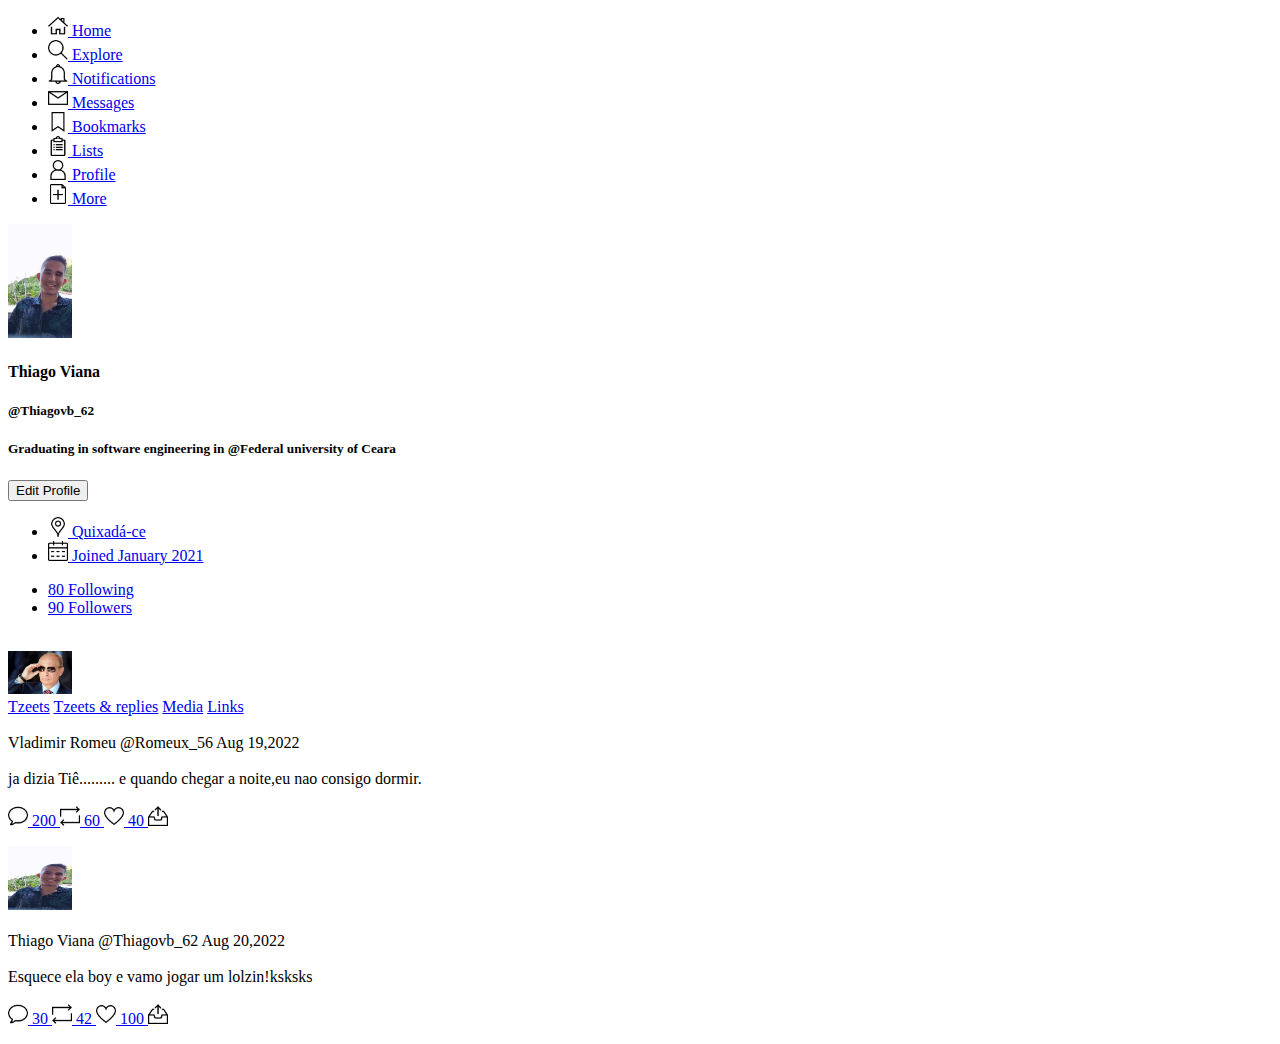
<file: Lista-1/index.html>
<!DOCTYPE html>
<html lang="pt">

<head>
    <title>Perfil Thiagovb_62</title>
</head>

<body>
    <ul>
        <li>
            <a href="#"><img src="Images/Home.png" alt="Home" width="20" /> Home
            </a>
        </li>

        <li>
            <a href="#"><img src="Images/Explore.png" alt="Explore" width="20" /> Explore
            </a>
        </li>

        <li>
            <a href="#"> <img src="Images/Notifications.png" alt="notifications" width="20" /> Notifications
            </a>
        </li>

        <li>
            <a href="#"><img src="Images/Messages.png" alt="Messages" width="20" /> Messages
            </a>
        </li>

        <li>
            <a href="#"><img src="Images/Bookmarks.png" alt="Bookmarks" width="20" /> Bookmarks
            </a>
        </li>

        <li>
            <a href="#"><img src="Images/Lists.png" alt="Lists" width="20" /> Lists
            </a>
        </li>

        <li>
            <a href="#"><img src="Images/Profile.png" alt="Profile" width="20" /> Profile
            </a>
        </li>

        <li>
            <a href="#"><img src="Images/More.png" alt="More" width="20" /> More
            </a>
        </li>
    </ul>


    <img src="Images/me.jpeg" alt="photo" width="64" />


    <h4>Thiago Viana</h4>


    <h5>@Thiagovb_62</h5>
    <h5>
        Graduating in software engineering in @Federal university of Ceara
    </h5>


    <button type="button" accesskey="d">Edit Profile</button>



    <ul>
        <li>
            <a href="#"><img src="Images/Location.png" alt="Location" width="20" /> Quixadá-ce</a>
        </li>

        <li>
            <a href="#"><img src="Images/calendar.png" alt="Calendar" width="20" /> Joined January 2021</a>
        </li>
    </ul>

    <ul>
        <!-- style="list-style-type: none" = serve para retirar as bullets!-->
        <li><a href="#">80 Following</a></li>
        <li><a href="#">90 Followers</a></li>
    </ul>


    <p>
        <br />
        <img src="Images/20_vladimir-putin.jpg" alt="vladimir-putin" width="64" />
        <br />
        <a href="#">Tzeets</a>
        <a href="#">Tzeets & replies</a>
        <a href="#">Media</a>
        <a href="#">Links</a>
        <br />
        <br /> Vladimir Romeu @Romeux_56 Aug 19,2022
        <br /><br /> ja dizia Tiê......... e quando chegar a noite,eu nao consigo dormir.<br /><br />

        <a href="#">
            <img src="Images/Talk.png" alt="Talk icon" width="20"> 200
            <img src="Images/Arrow.png" alt="arrow icon" width="20"> 60
            <img src="Images/Heart.png" alt="Heart icon" width="20"> 40
            <img src="Images/Shipping.png" alt="shipping icon" width="20">
        </a>

    </p>

    <p>
        <img src="Images/me.jpeg" alt="photo" width="64" height="64">
        <br />
        <br /> Thiago Viana @Thiagovb_62 Aug 20,2022 <br />
        <br /> Esquece ela boy e vamo jogar um lolzin!ksksks<br /><br />

        <a href="#">
            <img src="Images/Talk.png" alt="Talk icon" width="20"> 30
            <img src="Images/Arrow.png" alt="arrow icon" width="20"> 42
            <img src="Images/Heart.png" alt="Heart icon" width="20"> 100
            <img src="Images/Shipping.png" alt="shipping icon" width="20">
        </a>

</body>

</html>
</file>
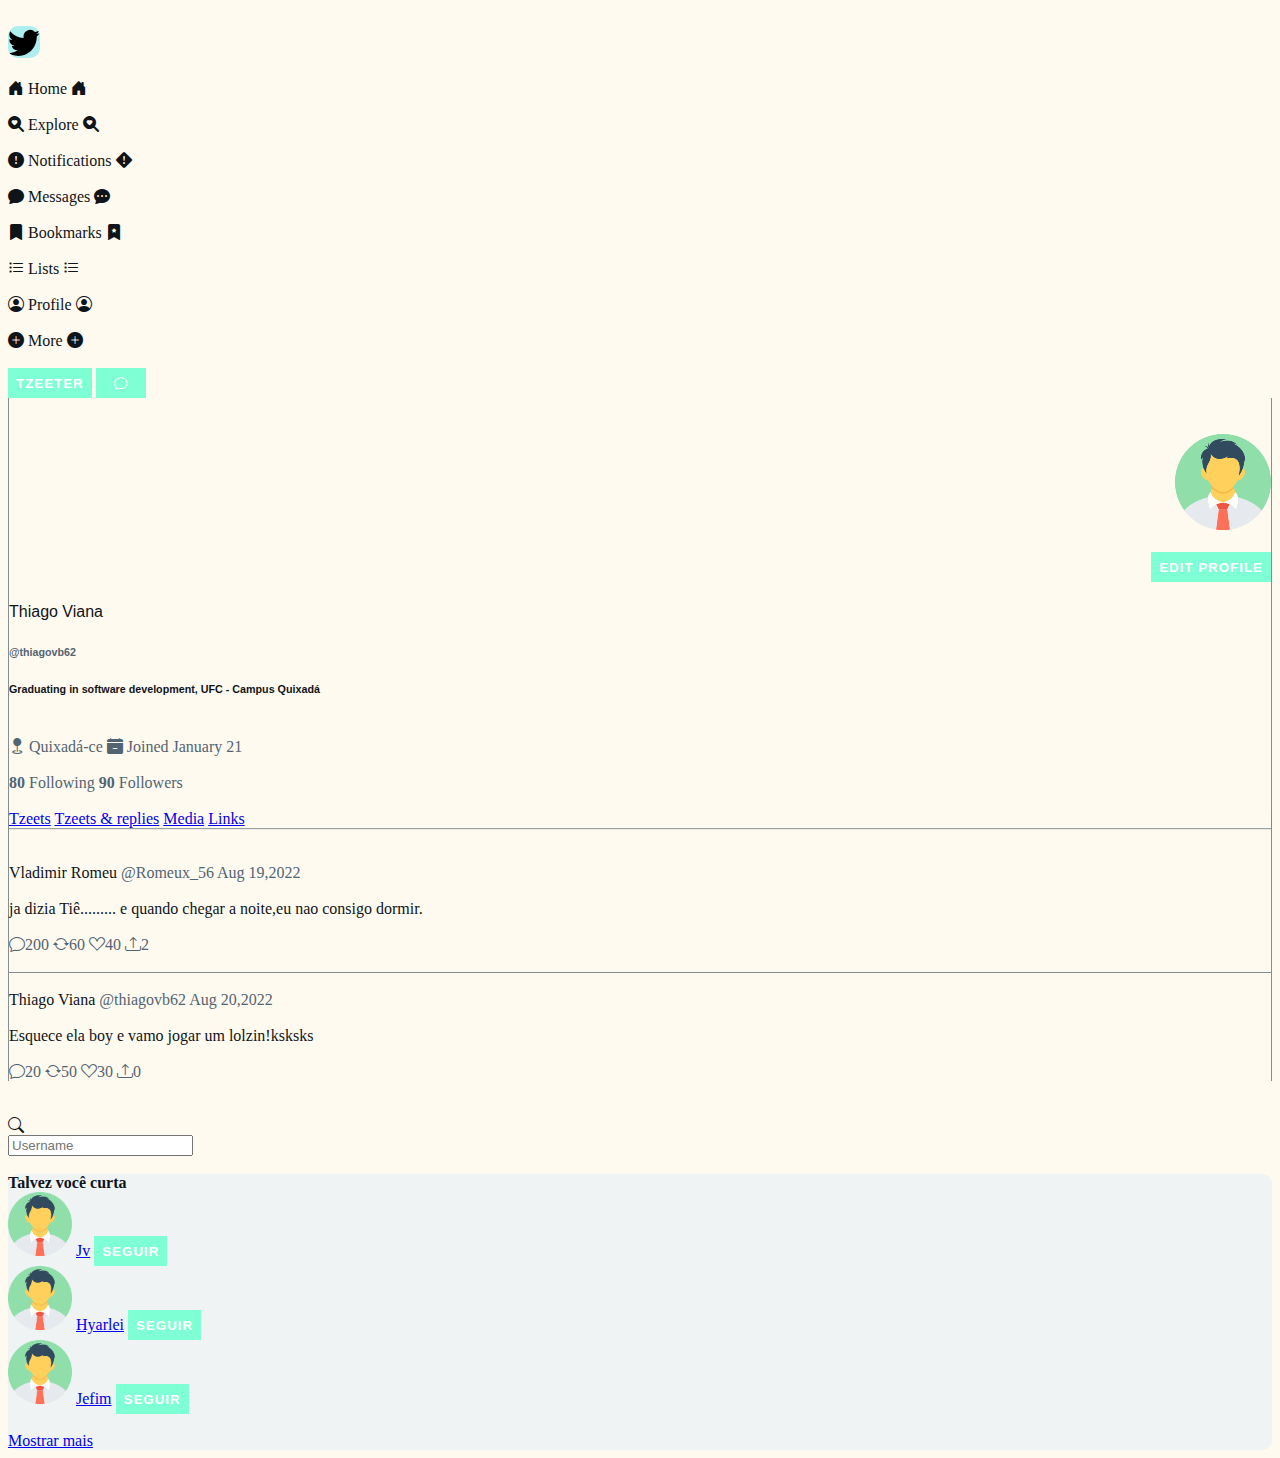
<file: Lista-3/index.html>
<!DOCTYPE html>
<html lang="pt">

<head>
    <title>Perfil Thiagovb_62</title>
    <link rel="stylesheet" href="https://cdn.jsdelivr.net/npm/bootstrap-icons@1.8.1/font/bootstrap-icons.css" />
    <link href="https://cdn.jsdelivr.net/npm/bootstrap@5.1.3/dist/css/bootstrap.min.css" rel="stylesheet" integrity="sha384-1BmE4kWBq78iYhFldvKuhfTAU6auU8tT94WrHftjDbrCEXSU1oBoqyl2QvZ6jIW3" crossorigin="anonymous" />
    <link rel="stylesheet" href="./assets/css/style.css">
</head>

<body>

    <div class="container row-vertical">
        <div class="row">
            <div class="col-2 col-xl-2 col-lg-1 col-md-1 col-sm-1">
                <div class="navigation">
                    <br/>
                    <div>
                        <a href="#"><img src="./assets/Images/twitter.svg" id="tzeet-icon"></a>
                        <br/>
                        <br/>
                        <a href="#" class="text-body text-decoration-none d-md-none d-sm-none d-lg-block d-md-block d-none d-sm-block d-lg-none d-xl-block">
                            <i class="bi bi-house-door-fill"></i> <span>Home</span></a>

                        <a href="#" class="text-body text-decoration-none d-lg-block d-xl-none d-xl-block">
                            <i class="bi bi-house-door-fill"></i></a>
                    </div>
                    <br/>
                    <div>
                        <a href="#" class="text-body text-decoration-none d-md-none d-sm-none d-lg-block d-md-block d-none d-sm-block d-lg-none d-xl-block">
                            <i class="bi bi-search-heart-fill"></i> <span>Explore</span></a>

                        <a href="#" class="text-body text-decoration-none d-lg-block d-xl-none d-xl-block">
                            <i class="bi bi-search-heart-fill"></i>
                            <a>
                    </div>
                    <br/>
                    <div>
                        <a href="#" class="text-body text-decoration-none d-md-none d-sm-none d-lg-block d-md-block d-none d-sm-block d-lg-none d-xl-block">
                            <i class="bi bi-exclamation-circle-fill"></i> <span>Notifications</span></a>

                        <a href="#" class="text-body text-decoration-none d-lg-block d-xl-none d-xl-block">
                            <i class="bi bi-exclamation-diamond-fill"></i></a>
                    </div>
                    <br/>
                    <div>
                        <a href="#" class="text-body text-decoration-none d-md-none d-sm-none d-lg-block d-md-block d-none d-sm-block d-lg-none d-xl-block">
                            <i class="bi bi-chat-fill"></i> <span>Messages</span></a>

                        <a href="#" class="text-body text-decoration-none d-lg-block d-xl-none d-xl-block">
                            <i class="bi bi-chat-dots-fill"></i></a>
                    </div>
                    <br/>
                    <div>
                        <a href="#" class="text-body text-decoration-none d-md-none d-sm-none d-lg-block d-md-block d-none d-sm-block d-lg-none d-xl-block">
                            <i class="bi bi-bookmark-fill"></i> <span>Bookmarks</span></a>

                        <a href="#" class="text-body text-decoration-none d-lg-block d-xl-none d-xl-block">
                            <i class="bi bi-bookmark-star-fill"></i></a>
                    </div>
                    <br/>
                    <div>
                        <a href="#" class="text-body text-decoration-none d-md-none d-sm-none d-lg-block d-md-block d-none d-sm-block d-lg-none d-xl-block">
                            <i class="bi bi-list-task"></i> <span>Lists</span></a>

                        <a href="#" class="text-body text-decoration-none d-lg-block d-xl-none d-xl-block">
                            <i class="bi bi-list-task"></i></a>
                    </div>
                    <br/>
                    <div>
                        <a href="#" class="text-body text-decoration-none d-md-none d-sm-none d-lg-block d-md-block d-none d-sm-block d-lg-none d-xl-block">
                            <i class="bi bi-person-circle"></i> <span>Profile</span></a>

                        <a href="#" class="text-body text-decoration-none d-lg-block d-xl-none d-xl-block">
                            <i class="bi bi-person-circle"></i></a>
                    </div>
                    <br/>
                    <div>
                        <a href="#" class="text-body text-decoration-none d-md-none d-sm-none d-lg-block d-md-block d-none d-sm-block d-lg-none d-xl-block">
                            <i class="bi bi-plus-circle-fill"></i> <span>More</span></a>

                        <a href="#" class="text-body text-decoration-none d-lg-block d-xl-none d-xl-block">
                            <i class="bi bi-plus-circle-fill"></i></a>
                    </div>
                </div>

                <div class="btn-tzeet">
                    <br>
                    <button class="btn btn-outline-primary search-button d-lg-block d-md-block d-none d-sm-block d-lg-none d-xl-block btn-sm" type="submit">Tzeeter</button></span>

                    <button class="btn btn-outline-primary search-button d-lg-block d-xl-none d-xl-block" type="submit"><i class="bi bi-chat"></i>
                </div>
            </div>
            <div class="col-9 main col-xl-6 col-lg-7 col-md-8 col-sm-9">
                <div>
                    <br><br>
                    <div class="edit-profile d-flex justify-content-between">
                        <img src="assets/Images/pngwing.com.png" alt="photo-Profile" />
                        <br><br>
                        <button class="btn btn-outline-primary btn-sm btn-custom" type="submit">Edit profile</button>
                </div>

                <div class="my_profile">
                    <h4 class="name">Thiago Viana</h4>
                    <h6 id="nickname">@thiagovb62</h6>
                    <h6 id="bio">Graduating in software development, UFC - Campus Quixadá</h6>
                </div>
            </div>


            <br>
            <div class="statistics">
                <a href="#" class="text-body" class="text-decoration-none">
                    <i class="bi bi-geo-fill"></i> Quixadá-ce</a>
                <a href="#" class="text-body" class="text-decoration-none">
                    <i class="bi bi-calendar-minus-fill"></i> Joined January 21</a>
            </div>

            <div class="statistics">
                <br>
                <a href="#" class="text-body" class="text-decoration-none">
                    <span>80</span> Following</a>
                <a href="#" class="text-body" class="text-decoration-none">
                    <span>90</span> Followers</a>
            </div>


            <br>
            <div class="publications d-flex flex-row justify-content-around">
                <a class="d-flex justify-content-center text-body text-decoration-none" href="#">Tzeets</a>
                <a class="d-flex justify-content-center text-body text-decoration-none" href="#">Tzeets & replies</a>
                <a class="d-flex justify-content-center text-body text-decoration-none" href="#">Media</a>
                <a class="d-flex justify-content-center text-body text-decoration-none" href="#">Links</a><br>
            </div>

            <br>
            <div class="profile-container">
                <br>
                <span id="nameOnTweetFriend">Vladimir Romeu</span> <span id="nickOnTweetFriend">@Romeux_56</span>
                <span id="dateTweetFriend">Aug 19,2022</span><br><br>

                <div class="post">
                    ja dizia Tiê......... e quando chegar a noite,eu nao consigo dormir.<br /><br />
                </div>

                <div class="action d-flex flex-row justify-content-around">
                    <a class="reply d-flex justify-content-center" href="#"><i class="bi bi-chat"></i>200</a>
                    <a class="retzeet d-flex justify-content-center" href="#"><i class="bi bi-arrow-repeat"></i>60</a>
                    <a class="heart d-flex justify-content-center" href="#"><i class="bi bi-suit-heart"></i>40</a>
                    <a class="share d-flex justify-content-center" href="#"><i class="bi bi-upload"></i>2</a>
                </div>
            </div>

            <br>
            <div class="chat">
                <br>
                <span id="myNameOntweet">Thiago Viana</span> <span id="myNickOntweet">@thiagovb62</span>
                <span id="dateTweetMy">Aug 20,2022</span><br><br>

                <div class="post">
                    Esquece ela boy e vamo jogar um lolzin!ksksks<br /><br />
                </div>

                <div class="action d-flex flex-row justify-content-around">
                    <a class="reply d-flex justify-content-center" href="#"><i class="bi bi-chat"></i>20</a>
                    <a class="retzeet d-flex justify-content-center" href="#"><i class="bi bi-arrow-repeat"></i>50</a>
                    <a class="heart d-flex justify-content-center" href="#"><i class="bi bi-suit-heart"></i>30</a>
                    <a class="share d-flex justify-content-center" href="#"><i class="bi bi-upload"></i>0</a>
                </div>
            </div>
        </div>
        <div class="col-xl-3 col-lg-3 col-md-3 d-none d-sm-block d-sm-none d-md-block">
            <br><br>
            <div class="input-group d-flex align-self-center inp">
                <div >
                    <div class="input-group-text rounded " id="btnGroupAddon"><i class="bi bi-search"></i></div>
                </div>

                <input type="text" class="form-control bg-light search-button" placeholder="Username">
            </div>

            <br>
            <div class="FriendshipList-recomedation">
                <div>
                    <b class="margin5">Talvez você curta</b>
                </div>

                <div class="d-flex flex-column justify-content-between">
                    <div class="fut_friends d-flex flex-row ">
                        <img src="assets/Images/pngwing.com.png" width="64" height="64">
                        <a class="align-self-end flex-fill bd-highligh text-left margin" href="#">Jv</a>
                        <button class="btn btn-outline-primary btn-lg btn-sm" type="submit">Seguir</button>
                    </div>

                    <div class=" d-flex flex-row ">
                        <img src="assets/Images/pngwing.com.png" width="64" height="64">
                        <a class="align-self-end flex-fill bd-highlight text-left margin" href="#">Hyarlei</a>
                        <button class="btn btn-outline-primary  btn-lg btn-sm" type="submit">Seguir</button>
                    </div>

                    <div class="fd-flex flex-row ">
                        <img src="assets/Images/pngwing.com.png" width="64" height="64">
                        <a class="align-self-end flex-fill bd-highlight text-left margin" href="#">Jefim</a>
                        <button class="btn btn-outline-primary  btn-lg btn-sm" type="submit">Seguir</button>
                    </div>
                </div>

                <div>
                    <br/>
                    <a href="#" class="show-more">Mostrar mais</a>
                </div>
            </div>
        </div>
    </div>


</body>

</html>
</file>
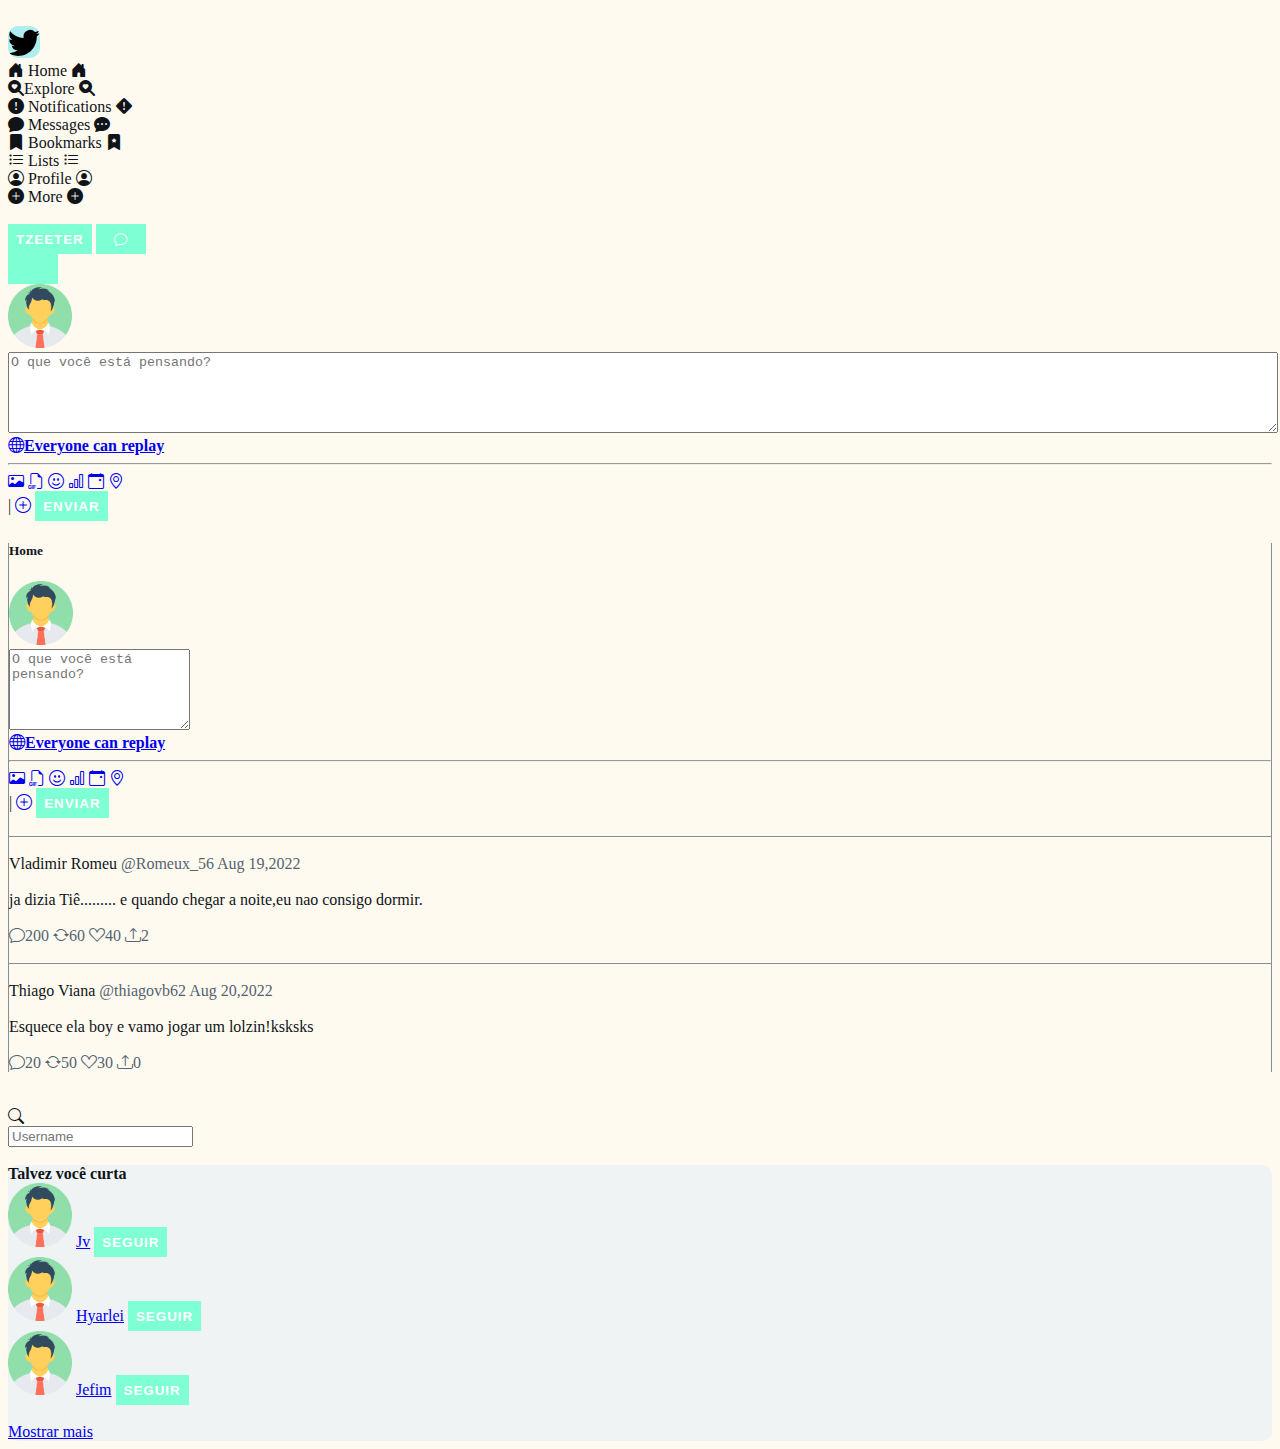
<file: Lista-4/index.html>
<!DOCTYPE html>
<html lang="pt">

<head>
    <title>Perfil Thiagovb_62</title>
    <link rel="stylesheet" href="https://cdn.jsdelivr.net/npm/bootstrap-icons@1.8.1/font/bootstrap-icons.css" />
    <link href="https://cdn.jsdelivr.net/npm/bootstrap@5.1.3/dist/css/bootstrap.min.css" rel="stylesheet"
        integrity="sha384-1BmE4kWBq78iYhFldvKuhfTAU6auU8tT94WrHftjDbrCEXSU1oBoqyl2QvZ6jIW3" crossorigin="anonymous" />
    <link rel="stylesheet" href="./assets/css/style.css">
</head>

<body>
    <div class="container row-vertical">
        <div class="row">
            <div class="col-2 col-xl-2 col-lg-1 col-md-1 col-sm-1">
                <div class="navigation">
                    <br />
                    <div>
                        <a href="index.html"><img src="./assets/Images/twitter.svg" id="tzeet-icon"></a>

                        <br />
                        <a href="index.html"
                            class="text-body text-decoration-none d-md-none d-sm-none d-lg-block d-md-block d-none d-sm-block d-lg-none d-xl-block">
                            <i class="bi bi-house-door-fill"></i> <span>Home</span></a>

                        <a href="#" class="text-body text-decoration-none d-lg-block d-xl-none d-xl-block">
                            <i class="bi bi-house-door-fill"></i></a>
                    </div>
                  
                    <div>
                        <a href="#"
                            class="text-body text-decoration-none d-md-none d-sm-none d-lg-block d-md-block d-none d-sm-block d-lg-none d-xl-block">
                            <i class="bi bi-search-heart-fill"></i><span>Explore</span>
                        </a>

                        <a href="#" class="text-body text-decoration-none d-lg-block d-xl-none d-xl-block">
                            <i class="bi bi-search-heart-fill"></i>
                        </a>

                    </div>
                   
                    <div>
                        <a href="#"
                            class="text-body text-decoration-none d-md-none d-sm-none d-lg-block d-md-block d-none d-sm-block d-lg-none d-xl-block">
                            <i class="bi bi-exclamation-circle-fill"></i> <span>Notifications</span></a>

                        <a href="#" class="text-body text-decoration-none d-lg-block d-xl-none d-xl-block">
                            <i class="bi bi-exclamation-diamond-fill"></i></a>
                    </div>
                 
                    <div>
                        <a href="#"
                            class="text-body text-decoration-none d-md-none d-sm-none d-lg-block d-md-block d-none d-sm-block d-lg-none d-xl-block">
                            <i class="bi bi-chat-fill"></i> <span>Messages</span></a>

                        <a href="#" class="text-body text-decoration-none d-lg-block d-xl-none d-xl-block">
                            <i class="bi bi-chat-dots-fill"></i></a>
                    </div>
                  
                    <div>
                        <a href="#"
                            class="text-body text-decoration-none d-md-none d-sm-none d-lg-block d-md-block d-none d-sm-block d-lg-none d-xl-block">
                            <i class="bi bi-bookmark-fill"></i> <span>Bookmarks</span></a>

                        <a href="#" class="text-body text-decoration-none d-lg-block d-xl-none d-xl-block">
                            <i class="bi bi-bookmark-star-fill"></i></a>
                    </div>
                
                    <div>
                        <a href="#"
                            class="text-body text-decoration-none d-md-none d-sm-none d-lg-block d-md-block d-none d-sm-block d-lg-none d-xl-block">
                            <i class="bi bi-list-task"></i> <span>Lists</span></a>

                        <a href="#" class="text-body text-decoration-none d-lg-block d-xl-none d-xl-block">
                            <i class="bi bi-list-task"></i></a>
                    </div>
                 
                    <div>
                        <a href="profile.html"
                            class="text-body text-decoration-none d-md-none d-sm-none d-lg-block d-md-block d-none d-sm-block d-lg-none d-xl-block">
                            <i class="bi bi-person-circle"></i> <span>Profile</span></a>

                        <a href="#" class="text-body text-decoration-none d-lg-block d-xl-none d-xl-block">
                            <i class="bi bi-person-circle"></i></a>
                    </div>
                 
                    <div>
                        <a href="#"
                            class="text-body text-decoration-none d-md-none d-sm-none d-lg-block d-md-block d-none d-sm-block d-lg-none d-xl-block">
                            <i class="bi bi-plus-circle-fill"></i> <span>More</span></a>

                        <a href="#" class="text-body text-decoration-none d-lg-block d-xl-none d-xl-block">
                            <i class="bi bi-plus-circle-fill"></i></a>
                    </div>

                    <!--Botão Tzeet-->
                    <div class="btn-tzeet">
                        <br>
                        <button
                            class="btn btn-outline-primary search-button d-lg-block d-md-block d-none d-sm-block d-lg-none d-xl-block btn-sm"
                            type="submit" id="btnTzeet" data-bs-toggle="modal"
                            data-bs-target="#exampleModal">Tzeeter</button>

                        <button class="btn btn-outline-primary search-button d-lg-block d-xl-none d-xl-block"
                            type="submit"><i class="bi bi-chat"></i></button>
                    </div>
                </div>
            </div>


            <div class="modal fade" id="exampleModal" tabindex="-1" aria-labelledby="exampleModalLabel"
                aria-hidden="true">
                <div class="modal-dialog">
                    <div class="modal-content">
                        <div class="modal-header">
                            <button type="button" class="btn-close" data-bs-dismiss="modal" aria-label="Close"></button>
                        </div>
                        <div class="modal-body">
                            <div class="d-flex flex-row flex-fill">
                                <img src="assets/Images/pngwing.com.png" alt="me" width="64" height="64">

                                <div class="modalW">

                                    <textarea name="area" class="modalW" id="textarea" rows="5"
                                        placeholder="O que você está pensando?"></textarea>

                                    <div>

                                        <a href="#" class="glob"><i class="bi bi-globe"></i><b>Everyone can
                                                replay</b></a>
                                        <hr>
                                    </div>

                                    <div class="d-flex flex-row justify-content-between">

                                        <div>
                                            <a class="image" href="#"><i class="bi bi-card-image"></i></a>

                                            <a class="gif" href="#"><i class="bi bi-filetype-gif"></i></a>

                                            <a class="emoji" href="#"><i class="bi bi-emoji-smile"></i></a>

                                            <a class="grafico" href="#"><i class="bi bi-bar-chart"></i></a>

                                            <a class="calendario" href="#"><i class="bi bi-calendar-event"></i></a>

                                            <a class="localizacao" href="#"><i class="bi bi-geo-alt"></i></a>

                                        </div>

                                        <div>
                                            <span class="charCount2"></span>
                                            <span>|</span>
                                            <a class="plus" href="#"><i class="bi bi-plus-circle"></i></a>
                                            <button class="btn btn-outline-primary search-button btn-sm" type="submit"
                                                id="btn-submitTzeet2" disabled>Enviar</button>
                                        </div>
                                    </div>
                                </div>
                            </div>
                        </div>
                    </div>
                </div>
            </div>

            <div class="col-9 main col-xl-6 col-lg-7 col-md-8 col-sm-9">
                <h5>Home</h5>
                <div class="d-flex flex-row">

                    <img src="assets/Images/pngwing.com.png" alt="my" class="rounded-circle" id="img-perfil" width="64" height="64">

                    <div class="d-flex flex-column flex-fill">
                       
                        <textarea name="" class="comment" rows="5" placeholder="O que você está pensando?"></textarea>
                        <div>
                         
                            <a href="#" class="glob"><i class="bi bi-globe"></i><b>Everyone can replay</b></a>
                            <hr>
                        </div>

                        <div class="d-flex flex-row justify-content-between">
               
                            <div>
                                <a class="image" href="#"><i class="bi bi-card-image"></i></a>
                            
                                <a class="gif" href="#"><i class="bi bi-filetype-gif"></i></a>
                            
                                <a class="emoji" href="#"><i class="bi bi-emoji-smile"></i></a>
                         
                                <a class="grafico" href="#"><i class="bi bi-bar-chart"></i></a>
                    
                                <a class="calendario" href="#"><i class="bi bi-calendar-event"></i></a>
                       
                                <a class="localizacao" href="#"><i class="bi bi-geo-alt"></i></a>
                              
                            </div>
                        
                            <div>
                                <span class="charCount"></span>
                                <span>|</span>
                                <a class="plus" href="#"><i class="bi bi-plus-circle"></i></a>
                                <button class="btn btn-outline-primary search-button btn-sm" type="submit" id="btn-submitTzeet" disabled>Enviar</button>
                            </div>
                        </div>
                    </div>
                </div>



                <br>
                <div class="chat">
                    <br>
                    <span id="nameOnTweetFriend">Vladimir Romeu</span> <span id="nickOnTweetFriend">@Romeux_56</span>
                    <span id="dateTweetFriend">Aug 19,2022</span><br><br>

                    <div class="post">
                        ja dizia Tiê......... e quando chegar a noite,eu nao consigo dormir.<br /><br />
                    </div>

                    <div class="action d-flex flex-row justify-content-around">
                        <a class="reply d-flex justify-content-center" href="#"><i class="bi bi-chat"></i>200</a>
                        <a class="retzeet d-flex justify-content-center" href="#"><i
                                class="bi bi-arrow-repeat"></i>60</a>
                        <a class="heart d-flex justify-content-center" href="#"><i class="bi bi-suit-heart"></i>40</a>
                        <a class="share d-flex justify-content-center" href="#"><i class="bi bi-upload"></i>2</a>
                    </div>

                </div>

                <br>
                <div class="chat">
                    <br>
                    <span id="myNameOntweet">Thiago Viana</span> <span id="myNickOntweet">@thiagovb62</span>
                    <span id="dateTweetMy">Aug 20,2022</span><br><br>

                    <div class="post">
                        Esquece ela boy e vamo jogar um lolzin!ksksks<br /><br />
                    </div>

                    <div class="action d-flex flex-row justify-content-around">
                        <a class="reply d-flex justify-content-center" href="#"><i class="bi bi-chat"></i>20</a>
                        <a class="retzeet d-flex justify-content-center" href="#"><i
                                class="bi bi-arrow-repeat"></i>50</a>
                        <a class="heart d-flex justify-content-center" href="#"><i class="bi bi-suit-heart"></i>30</a>
                        <a class="share d-flex justify-content-center" href="#"><i class="bi bi-upload"></i>0</a>
                    </div>
                </div>
            </div>


            <div class="col-xl-3 col-lg-3 col-md-3 d-none d-sm-block d-sm-none d-md-block">
                <br><br>
                <div class="input-group d-flex align-self-center inp">
                    <div>
                        <div class="input-group-text rounded " id="btnGroupAddon"><i class="bi bi-search"></i></div>
                    </div>

                    <input type="text" class="form-control bg-light search-button" placeholder="Username">
                </div>

                <br>
                <div class="FriendshipList-recomedation">
                    <div>
                        <b class="margin5">Talvez você curta</b>
                    </div>

                    <div class="d-flex flex-column justify-content-between">
                        <div class="fut_friends d-flex flex-row ">
                            <img src="assets/Images/pngwing.com.png" width="64" height="64">
                            <a class="align-self-end flex-fill bd-highligh text-left margin" href="#">Jv</a>
                            <button class="btn btn-outline-primary btn-lg btn-sm" type="submit">Seguir</button>
                        </div>

                        <div class=" d-flex flex-row ">
                            <img src="assets/Images/pngwing.com.png" width="64" height="64">
                            <a class="align-self-end flex-fill bd-highlight text-left margin" href="#">Hyarlei</a>
                            <button class="btn btn-outline-primary  btn-lg btn-sm" type="submit">Seguir</button>
                        </div>

                        <div class=" d-flex flex-row ">
                            <img src="assets/Images/pngwing.com.png" width="64" height="64">
                            <a class="align-self-end flex-fill bd-highlight text-left margin" href="#">Jefim</a>
                            <button class="btn btn-outline-primary  btn-lg btn-sm" type="submit">Seguir</button>
                        </div>
                    </div>
                    <div>
                        <br />
                        <a href="#" class="show-more">Mostrar mais</a>
                    </div>
                </div>
            </div>
        </div>
    </div>
    <script src="https://cdn.jsdelivr.net/npm/bootstrap@5.0.2/dist/js/bootstrap.bundle.min.js"
    integrity="sha384-MrcW6ZMFYlzcLA8Nl+NtUVF0sA7MsXsP1UyJoMp4YLEuNSfAP+JcXn/tWtIaxVXM"
    crossorigin="anonymous"></script>
    <script src="index.js"></script>
</body>

</html>
</file>
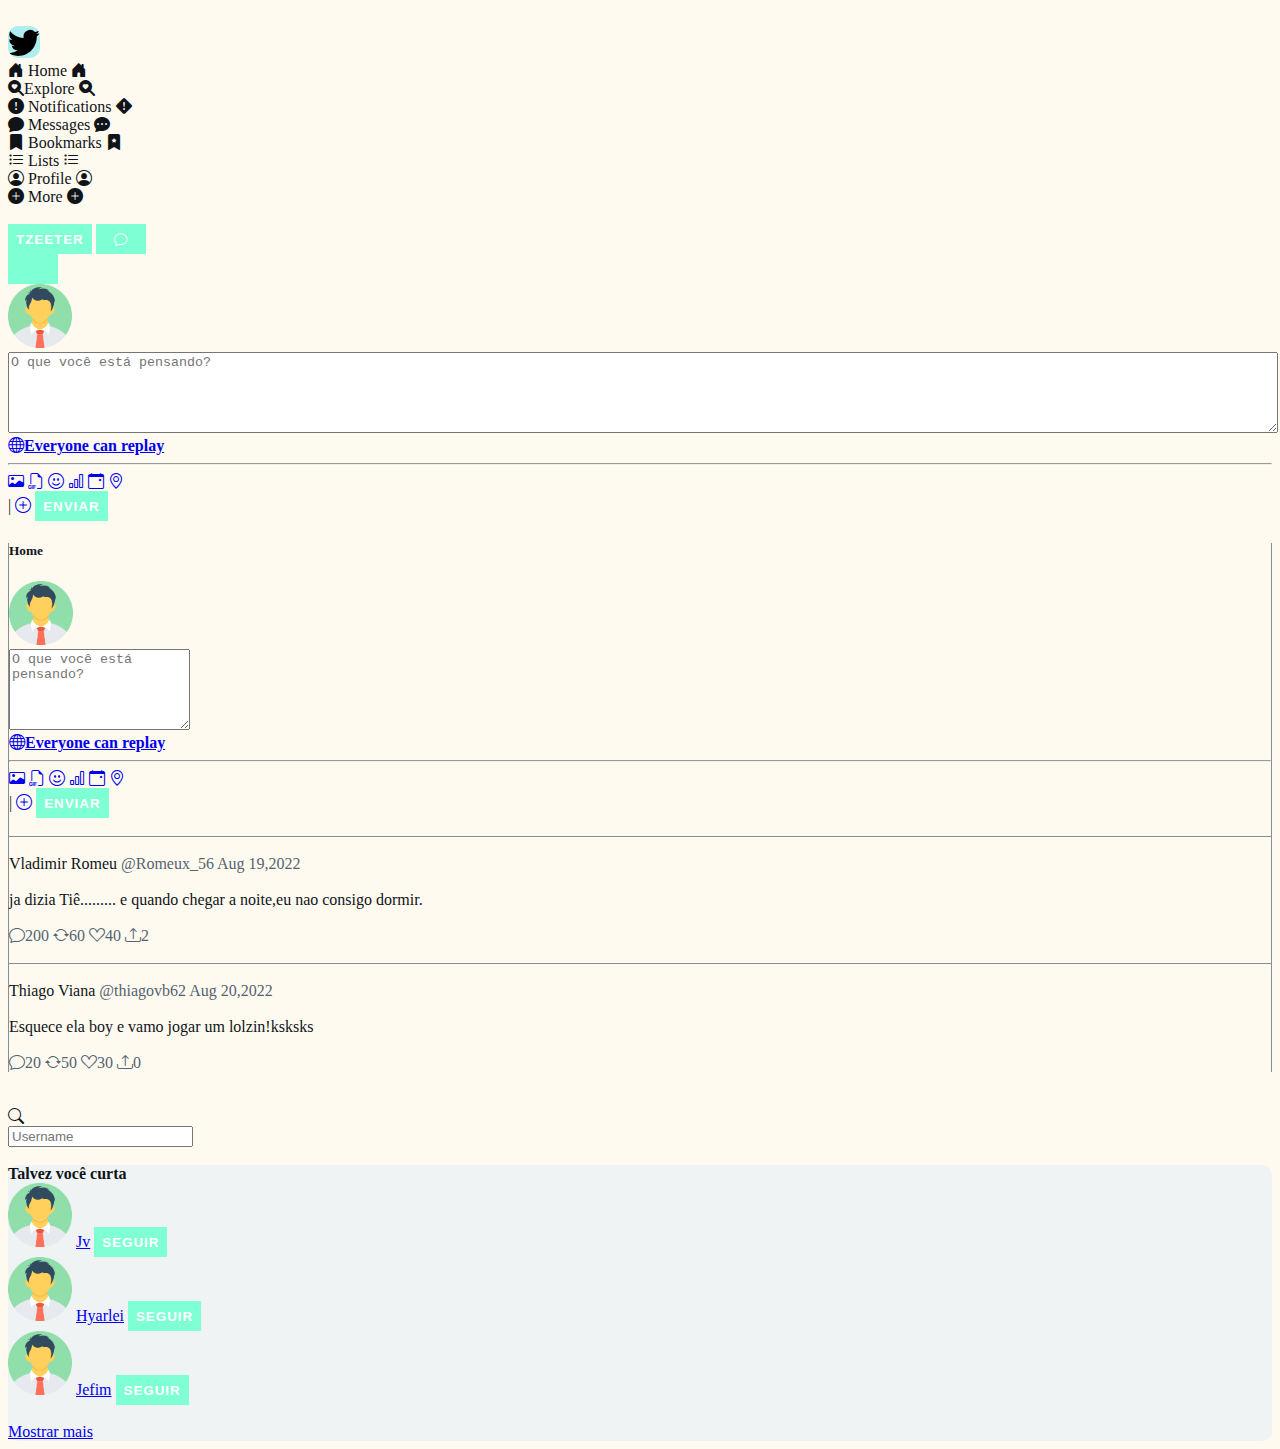
<file: Lista-5/index.html>
<!DOCTYPE html>
<html lang="pt">

<head>
    <title>Perfil Thiagovb_62</title>
    <link rel="stylesheet" href="https://cdn.jsdelivr.net/npm/bootstrap-icons@1.8.1/font/bootstrap-icons.css" />
    <link href="https://cdn.jsdelivr.net/npm/bootstrap@5.1.3/dist/css/bootstrap.min.css" rel="stylesheet"
        integrity="sha384-1BmE4kWBq78iYhFldvKuhfTAU6auU8tT94WrHftjDbrCEXSU1oBoqyl2QvZ6jIW3" crossorigin="anonymous" />
    <link rel="stylesheet" href="./assets/css/style.css">
</head>

<body>
    <div class="container row-vertical">
        <div class="row">
            <div class="col-2 col-xl-2 col-lg-1 col-md-1 col-sm-1">
                <div class="navigation">
                    <br />
                    <div>
                        <a href="index.html"><img src="./assets/Images/twitter.svg" id="tzeet-icon"></a>

                        <br />
                        <a href="index.html"
                            class="text-body text-decoration-none d-md-none d-sm-none d-lg-block d-md-block d-none d-sm-block d-lg-none d-xl-block">
                            <i class="bi bi-house-door-fill"></i> <span>Home</span></a>

                        <a href="#" class="text-body text-decoration-none d-lg-block d-xl-none d-xl-block">
                            <i class="bi bi-house-door-fill"></i></a>
                    </div>
                  
                    <div>
                        <a href="#"
                            class="text-body text-decoration-none d-md-none d-sm-none d-lg-block d-md-block d-none d-sm-block d-lg-none d-xl-block">
                            <i class="bi bi-search-heart-fill"></i><span>Explore</span>
                        </a>

                        <a href="#" class="text-body text-decoration-none d-lg-block d-xl-none d-xl-block">
                            <i class="bi bi-search-heart-fill"></i>
                        </a>

                    </div>
                   
                    <div>
                        <a href="#"
                            class="text-body text-decoration-none d-md-none d-sm-none d-lg-block d-md-block d-none d-sm-block d-lg-none d-xl-block">
                            <i class="bi bi-exclamation-circle-fill"></i> <span>Notifications</span></a>

                        <a href="#" class="text-body text-decoration-none d-lg-block d-xl-none d-xl-block">
                            <i class="bi bi-exclamation-diamond-fill"></i></a>
                    </div>
                 
                    <div>
                        <a href="#"
                            class="text-body text-decoration-none d-md-none d-sm-none d-lg-block d-md-block d-none d-sm-block d-lg-none d-xl-block">
                            <i class="bi bi-chat-fill"></i> <span>Messages</span></a>

                        <a href="#" class="text-body text-decoration-none d-lg-block d-xl-none d-xl-block">
                            <i class="bi bi-chat-dots-fill"></i></a>
                    </div>
                  
                    <div>
                        <a href="#"
                            class="text-body text-decoration-none d-md-none d-sm-none d-lg-block d-md-block d-none d-sm-block d-lg-none d-xl-block">
                            <i class="bi bi-bookmark-fill"></i> <span>Bookmarks</span></a>

                        <a href="#" class="text-body text-decoration-none d-lg-block d-xl-none d-xl-block">
                            <i class="bi bi-bookmark-star-fill"></i></a>
                    </div>
                
                    <div>
                        <a href="#"
                            class="text-body text-decoration-none d-md-none d-sm-none d-lg-block d-md-block d-none d-sm-block d-lg-none d-xl-block">
                            <i class="bi bi-list-task"></i> <span>Lists</span></a>

                        <a href="#" class="text-body text-decoration-none d-lg-block d-xl-none d-xl-block">
                            <i class="bi bi-list-task"></i></a>
                    </div>
                 
                    <div>
                        <a href="profile.html"
                            class="text-body text-decoration-none d-md-none d-sm-none d-lg-block d-md-block d-none d-sm-block d-lg-none d-xl-block">
                            <i class="bi bi-person-circle"></i> <span>Profile</span></a>

                        <a href="#" class="text-body text-decoration-none d-lg-block d-xl-none d-xl-block">
                            <i class="bi bi-person-circle"></i></a>
                    </div>
                 
                    <div>
                        <a href="#"
                            class="text-body text-decoration-none d-md-none d-sm-none d-lg-block d-md-block d-none d-sm-block d-lg-none d-xl-block">
                            <i class="bi bi-plus-circle-fill"></i> <span>More</span></a>

                        <a href="#" class="text-body text-decoration-none d-lg-block d-xl-none d-xl-block">
                            <i class="bi bi-plus-circle-fill"></i></a>
                    </div>

                    <!--Botão Tzeet-->
                    <div class="btn-tzeet">
                        <br>
                        <button
                            class="btn btn-outline-primary search-button d-lg-block d-md-block d-none d-sm-block d-lg-none d-xl-block btn-sm"
                            type="submit" id="btnTzeet" data-bs-toggle="modal"
                            data-bs-target="#exampleModal">Tzeeter</button>

                        <button class="btn btn-outline-primary search-button d-lg-block d-xl-none d-xl-block"
                            type="submit"><i class="bi bi-chat"></i></button>
                    </div>
                </div>
            </div>


            <div class="modal fade" id="exampleModal" tabindex="-1" aria-labelledby="exampleModalLabel"
                aria-hidden="true">
                <div class="modal-dialog">
                    <div class="modal-content">
                        <div class="modal-header">
                            <button type="button" class="btn-close" data-bs-dismiss="modal" aria-label="Close"></button>
                        </div>
                        <div class="modal-body">
                            <div class="d-flex flex-row flex-fill">
                                <img src="assets/Images/pngwing.com.png" alt="me" width="64" height="64">

                                <div class="modalW">

                                    <textarea name="area" class="modalW" id="textarea" rows="5"
                                        placeholder="O que você está pensando?"></textarea>

                                    <div>

                                        <a href="#" class="glob"><i class="bi bi-globe"></i><b>Everyone can
                                                replay</b></a>
                                        <hr>
                                    </div>

                                    <div class="d-flex flex-row justify-content-between">

                                        <div>
                                            <a class="image" href="#"><i class="bi bi-card-image"></i></a>

                                            <a class="gif" href="#"><i class="bi bi-filetype-gif"></i></a>

                                            <a class="emoji" href="#"><i class="bi bi-emoji-smile"></i></a>

                                            <a class="grafico" href="#"><i class="bi bi-bar-chart"></i></a>

                                            <a class="calendario" href="#"><i class="bi bi-calendar-event"></i></a>

                                            <a class="localizacao" href="#"><i class="bi bi-geo-alt"></i></a>

                                        </div>

                                        <div>
                                            <span class="charCount2"></span>
                                            <span>|</span>
                                            <a class="plus" href="#"><i class="bi bi-plus-circle"></i></a>
                                            <button class="btn btn-outline-primary search-button btn-sm" type="submit"
                                                id="btn-submitTzeet2" disabled>Enviar</button>
                                        </div>
                                    </div>
                                </div>
                            </div>
                        </div>
                    </div>
                </div>
            </div>

            <div class="col-9 main col-xl-6 col-lg-7 col-md-8 col-sm-9">
                <h5>Home</h5>
                <div class="d-flex flex-row">

                    <img src="assets/Images/pngwing.com.png" alt="my" class="rounded-circle" id="img-perfil" width="64" height="64">

                    <div class="d-flex flex-column flex-fill">
                       
                        <textarea name="" class="comment" rows="5" placeholder="O que você está pensando?"></textarea>
                        <div>
                         
                            <a href="#" class="glob"><i class="bi bi-globe"></i><b>Everyone can replay</b></a>
                            <hr>
                        </div>

                        <div class="d-flex flex-row justify-content-between">
               
                            <div>
                                <a class="image" href="#"><i class="bi bi-card-image"></i></a>
                            
                                <a class="gif" href="#"><i class="bi bi-filetype-gif"></i></a>
                            
                                <a class="emoji" href="#"><i class="bi bi-emoji-smile"></i></a>
                         
                                <a class="grafico" href="#"><i class="bi bi-bar-chart"></i></a>
                    
                                <a class="calendario" href="#"><i class="bi bi-calendar-event"></i></a>
                       
                                <a class="localizacao" href="#"><i class="bi bi-geo-alt"></i></a>
                              
                            </div>
                        
                            <div>
                                <span class="charCount"></span>
                                <span>|</span>
                                <a class="plus" href="#"><i class="bi bi-plus-circle"></i></a>
                                <button class="btn btn-outline-primary search-button btn-sm" type="submit" id="btn-submitTzeet" disabled>Enviar</button>
                            </div>
                        </div>
                    </div>
                </div>



                <br>
                <div class="chat">
                    <br>
                    <span id="nameOnTweetFriend">Vladimir Romeu</span> <span id="nickOnTweetFriend">@Romeux_56</span>
                    <span id="dateTweetFriend">Aug 19,2022</span><br><br>

                    <div class="post">
                        ja dizia Tiê......... e quando chegar a noite,eu nao consigo dormir.<br /><br />
                    </div>

                    <div class="action d-flex flex-row justify-content-around">
                        <a class="reply d-flex justify-content-center" href="#"><i class="bi bi-chat"></i>200</a>
                        <a class="retzeet d-flex justify-content-center" href="#"><i
                                class="bi bi-arrow-repeat"></i>60</a>
                        <a class="heart d-flex justify-content-center" href="#"><i class="bi bi-suit-heart"></i>40</a>
                        <a class="share d-flex justify-content-center" href="#"><i class="bi bi-upload"></i>2</a>
                    </div>

                </div>

                <br>
                <div class="chat">
                    <br>
                    <span id="myNameOntweet">Thiago Viana</span> <span id="myNickOntweet">@thiagovb62</span>
                    <span id="dateTweetMy">Aug 20,2022</span><br><br>

                    <div class="post">
                        Esquece ela boy e vamo jogar um lolzin!ksksks<br /><br />
                    </div>

                    <div class="action d-flex flex-row justify-content-around">
                        <a class="reply d-flex justify-content-center" href="#"><i class="bi bi-chat"></i>20</a>
                        <a class="retzeet d-flex justify-content-center" href="#"><i
                                class="bi bi-arrow-repeat"></i>50</a>
                        <a class="heart d-flex justify-content-center" href="#"><i class="bi bi-suit-heart"></i>30</a>
                        <a class="share d-flex justify-content-center" href="#"><i class="bi bi-upload"></i>0</a>
                    </div>
                </div>
            </div>


            <div class="col-xl-3 col-lg-3 col-md-3 d-none d-sm-block d-sm-none d-md-block">
                <br><br>
                <div class="input-group d-flex align-self-center inp">
                    <div>
                        <div class="input-group-text rounded " id="btnGroupAddon"><i class="bi bi-search"></i></div>
                    </div>

                    <input type="text" class="form-control bg-light search-button" placeholder="Username">
                </div>

                <br>
                <div class="FriendshipList-recomedation">
                    <div>
                        <b class="margin5">Talvez você curta</b>
                    </div>

                    <div class="d-flex flex-column justify-content-between">
                        <div class="fut_friends d-flex flex-row ">
                            <img src="assets/Images/pngwing.com.png" width="64" height="64">
                            <a class="align-self-end flex-fill bd-highligh text-left margin" href="#">Jv</a>
                            <button class="btn btn-outline-primary btn-lg btn-sm" type="submit">Seguir</button>
                        </div>

                        <div class=" d-flex flex-row ">
                            <img src="assets/Images/pngwing.com.png" width="64" height="64">
                            <a class="align-self-end flex-fill bd-highlight text-left margin" href="#">Hyarlei</a>
                            <button class="btn btn-outline-primary  btn-lg btn-sm" type="submit">Seguir</button>
                        </div>

                        <div class=" d-flex flex-row ">
                            <img src="assets/Images/pngwing.com.png" width="64" height="64">
                            <a class="align-self-end flex-fill bd-highlight text-left margin" href="#">Jefim</a>
                            <button class="btn btn-outline-primary  btn-lg btn-sm" type="submit">Seguir</button>
                        </div>
                    </div>
                    <div>
                        <br />
                        <a href="#" class="show-more">Mostrar mais</a>
                    </div>
                </div>
            </div>
        </div>
    </div>
    <script src="https://cdn.jsdelivr.net/npm/bootstrap@5.0.2/dist/js/bootstrap.bundle.min.js"
    integrity="sha384-MrcW6ZMFYlzcLA8Nl+NtUVF0sA7MsXsP1UyJoMp4YLEuNSfAP+JcXn/tWtIaxVXM"
    crossorigin="anonymous"></script>
    <script src="assets/js/index.js"></script>
</body>

</html>
</file>
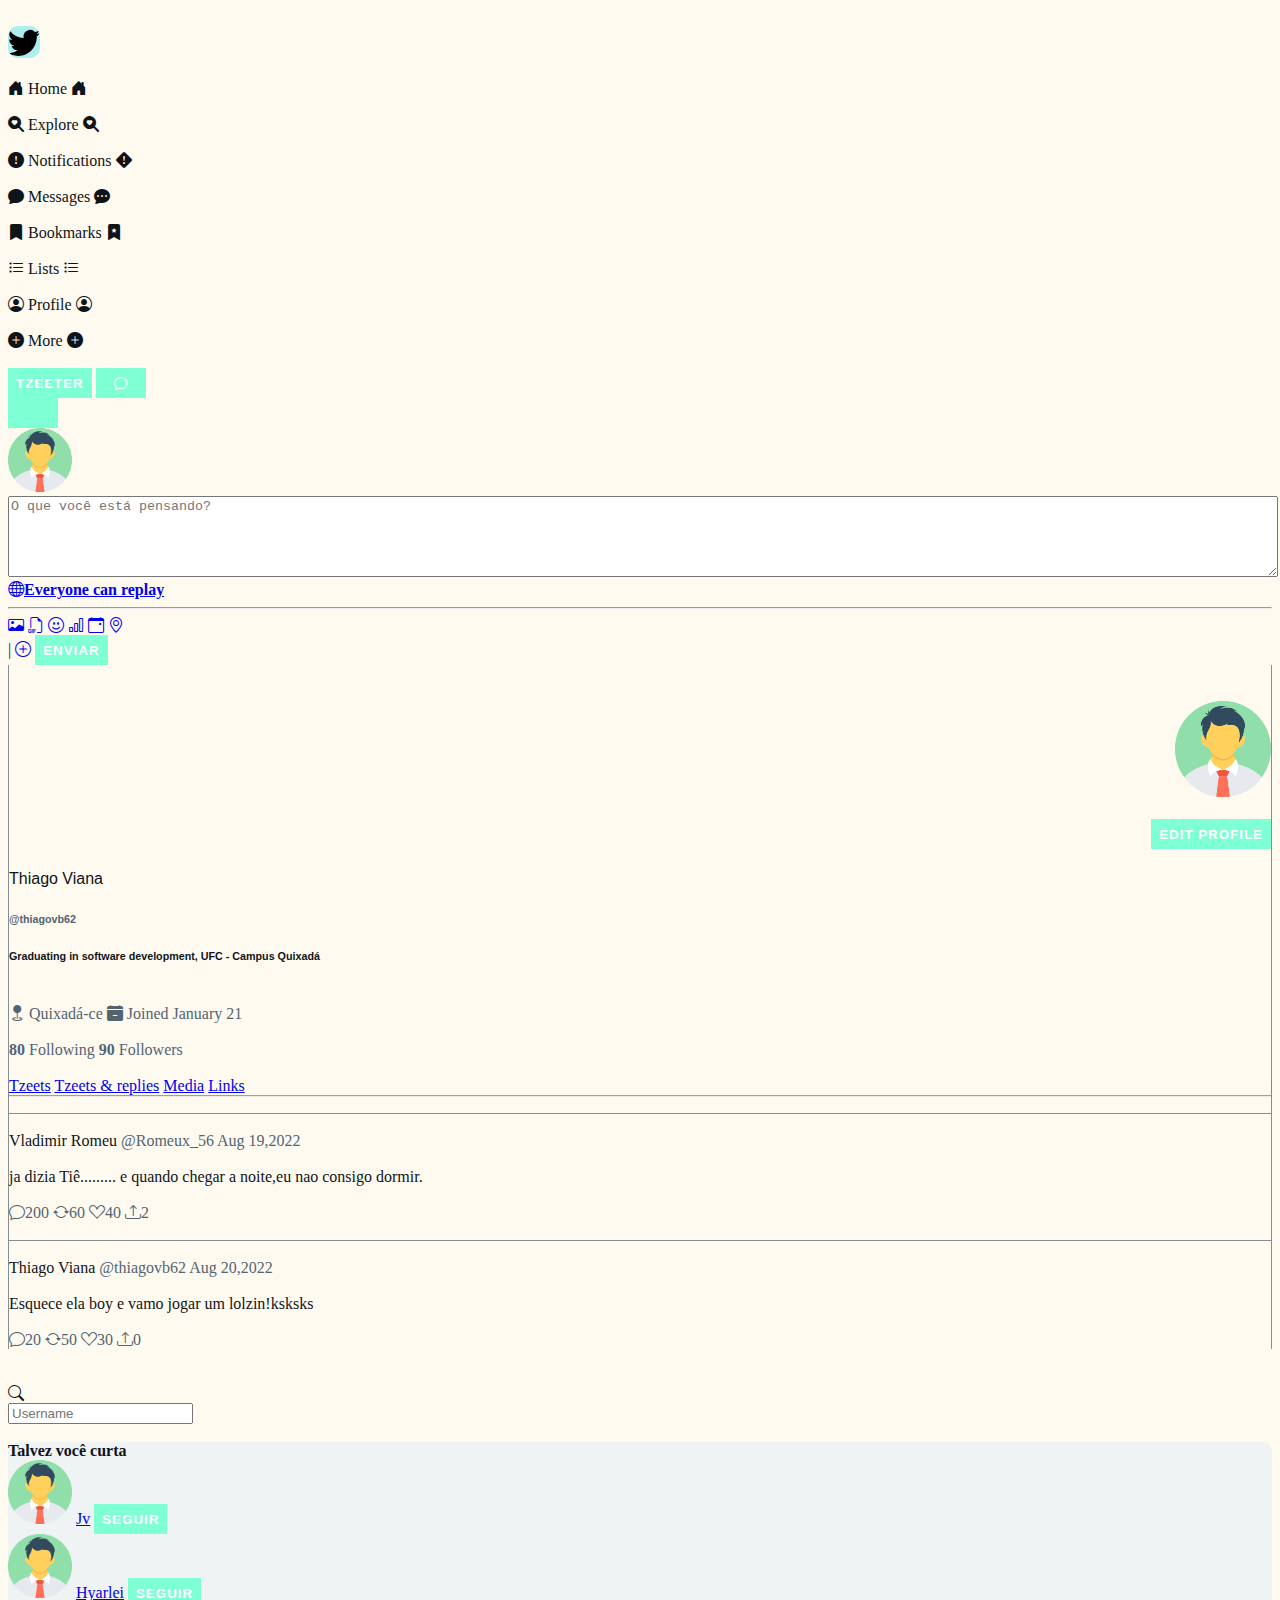
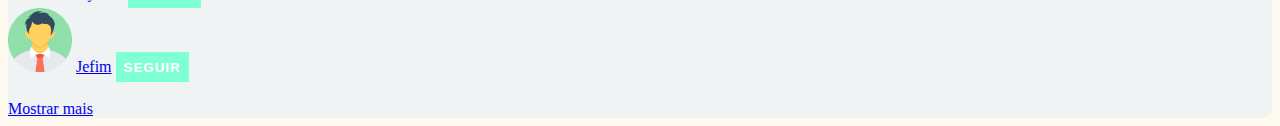
<file: Lista-4/profile.html>
<!DOCTYPE html>
<html lang="pt">

<head>
    <title>Perfil Thiagovb_62</title>
    <link rel="stylesheet" href="https://cdn.jsdelivr.net/npm/bootstrap-icons@1.8.1/font/bootstrap-icons.css" />
    <link href="https://cdn.jsdelivr.net/npm/bootstrap@5.1.3/dist/css/bootstrap.min.css" rel="stylesheet"
        integrity="sha384-1BmE4kWBq78iYhFldvKuhfTAU6auU8tT94WrHftjDbrCEXSU1oBoqyl2QvZ6jIW3" crossorigin="anonymous" />
    <link rel="stylesheet" href="./assets/css/style.css">
</head>

<body>

    <div class="container row-vertical">
        <div class="row">
            <div class="col-2 col-xl-2 col-lg-1 col-md-1 col-sm-1">
                <div class="navigation">
                    <br />
                    <div>
                        <a href="index.html"><img src="./assets/Images/twitter.svg" id="tzeet-icon"></a>
                        <br />
                        <br />
                        <a href="index.html"
                            class="text-body text-decoration-none d-md-none d-sm-none d-lg-block d-md-block d-none d-sm-block d-lg-none d-xl-block">
                            <i class="bi bi-house-door-fill"></i> <span>Home</span></a>

                        <a href="#" class="text-body text-decoration-none d-lg-block d-xl-none d-xl-block">
                            <i class="bi bi-house-door-fill"></i></a>
                    </div>
                    <br />
                    <div>
                        <a href="#"
                            class="text-body text-decoration-none d-md-none d-sm-none d-lg-block d-md-block d-none d-sm-block d-lg-none d-xl-block">
                            <i class="bi bi-search-heart-fill"></i> <span>Explore</span></a>

                        <a href="#" class="text-body text-decoration-none d-lg-block d-xl-none d-xl-block">
                            <i class="bi bi-search-heart-fill"></i>
                            <a>
                    </div>
                    <br />
                    <div>
                        <a href="#"
                            class="text-body text-decoration-none d-md-none d-sm-none d-lg-block d-md-block d-none d-sm-block d-lg-none d-xl-block">
                            <i class="bi bi-exclamation-circle-fill"></i> <span>Notifications</span></a>

                        <a href="#" class="text-body text-decoration-none d-lg-block d-xl-none d-xl-block">
                            <i class="bi bi-exclamation-diamond-fill"></i></a>
                    </div>
                    <br />
                    <div>
                        <a href="#"
                            class="text-body text-decoration-none d-md-none d-sm-none d-lg-block d-md-block d-none d-sm-block d-lg-none d-xl-block">
                            <i class="bi bi-chat-fill"></i> <span>Messages</span></a>

                        <a href="#" class="text-body text-decoration-none d-lg-block d-xl-none d-xl-block">
                            <i class="bi bi-chat-dots-fill"></i></a>
                    </div>
                    <br />
                    <div>
                        <a href="#"
                            class="text-body text-decoration-none d-md-none d-sm-none d-lg-block d-md-block d-none d-sm-block d-lg-none d-xl-block">
                            <i class="bi bi-bookmark-fill"></i> <span>Bookmarks</span></a>

                        <a href="#" class="text-body text-decoration-none d-lg-block d-xl-none d-xl-block">
                            <i class="bi bi-bookmark-star-fill"></i></a>
                    </div>
                    <br />
                    <div>
                        <a href="#"
                            class="text-body text-decoration-none d-md-none d-sm-none d-lg-block d-md-block d-none d-sm-block d-lg-none d-xl-block">
                            <i class="bi bi-list-task"></i> <span>Lists</span></a>

                        <a href="#" class="text-body text-decoration-none d-lg-block d-xl-none d-xl-block">
                            <i class="bi bi-list-task"></i></a>
                    </div>
                    <br />
                    <div>
                        <a href="#"
                            class="text-body text-decoration-none d-md-none d-sm-none d-lg-block d-md-block d-none d-sm-block d-lg-none d-xl-block">
                            <i class="bi bi-person-circle"></i> <span>Profile</span></a>

                        <a href="#" class="text-body text-decoration-none d-lg-block d-xl-none d-xl-block">
                            <i class="bi bi-person-circle"></i></a>
                    </div>
                    <br />
                    <div>
                        <a href="#"
                            class="text-body text-decoration-none d-md-none d-sm-none d-lg-block d-md-block d-none d-sm-block d-lg-none d-xl-block">
                            <i class="bi bi-plus-circle-fill"></i> <span>More</span></a>

                        <a href="#" class="text-body text-decoration-none d-lg-block d-xl-none d-xl-block">
                            <i class="bi bi-plus-circle-fill"></i></a>
                    </div>


                    <div class="btn-tzeet">
                        <br>
                        <button
                            class="btn btn-outline-primary search-button d-lg-block d-md-block d-none d-sm-block d-lg-none d-xl-block btn-sm"
                            type="button"data-bs-toggle="modal" data-bs-target="#exampleModal">Tzeeter</button></span>

                        <button class="btn btn-outline-primary search-button d-lg-block d-xl-none d-xl-block"
                            type="submit"><i class="bi bi-chat"></i>
                    </div>
                </div>
            </div>

            <div class="modal fade" id="exampleModal" tabindex="-1" aria-labelledby="exampleModalLabel"
                aria-hidden="true">
                <div class="modal-dialog">
                    <div class="modal-content">
                        <div class="modal-header">
                            <button type="button" class="btn-close" data-bs-dismiss="modal" aria-label="Close"></button>
                        </div>
                        <div class="modal-body">
                            <div class="d-flex flex-row flex-fill">
                                <img src="assets/Images/pngwing.com.png" alt="me" width="64" height="64">

                                <div class="modalW">

                                    <textarea name="area" class="modalW" id="textarea" rows="5"
                                        placeholder="O que você está pensando?"></textarea>

                                    <div>

                                        <a href="#" class="glob"><i class="bi bi-globe"></i><b>Everyone can
                                                replay</b></a>
                                        <hr>
                                    </div>

                                    <div class="d-flex flex-row justify-content-between">

                                        <div>
                                            <a class="image" href="#"><i class="bi bi-card-image"></i></a>

                                            <a class="gif" href="#"><i class="bi bi-filetype-gif"></i></a>

                                            <a class="emoji" href="#"><i class="bi bi-emoji-smile"></i></a>

                                            <a class="grafico" href="#"><i class="bi bi-bar-chart"></i></a>

                                            <a class="calendario" href="#"><i class="bi bi-calendar-event"></i></a>

                                            <a class="localizacao" href="#"><i class="bi bi-geo-alt"></i></a>

                                        </div>

                                        <div>
                                            <span class="charCount2"></span>
                                            <span>|</span>
                                            <a class="plus" href="#"><i class="bi bi-plus-circle"></i></a>
                                            <button class="btn btn-outline-primary search-button btn-sm" type="submit"
                                                id="btn-submitTzeet2" disabled>Enviar</button>
                                        </div>
                                    </div>
                                </div>
                            </div>
                        </div>
                    </div>
                </div>
            </div>

            <div class="col-9 main col-xl-6 col-lg-7 col-md-8 col-sm-9">
                <div>
                    <br><br>
                    <div class="edit-profile d-flex justify-content-between">
                        <img src="assets/Images/pngwing.com.png" alt="photo-Profile" />
                        <br><br>
                        <button class="btn btn-outline-primary btn-sm btn-custom" type="submit">Edit profile</button>
                    </div>

                    <div class="my_profile">
                        <h4 class="name">Thiago Viana</h4>
                        <h6 id="nickname">@thiagovb62</h6>
                        <h6 id="bio">Graduating in software development, UFC - Campus Quixadá</h6>
                    </div>
                </div>


                <br>
                <div class="statistics">
                    <a href="#" class="text-body" class="text-decoration-none">
                        <i class="bi bi-geo-fill"></i> Quixadá-ce</a>
                    <a href="#" class="text-body" class="text-decoration-none">
                        <i class="bi bi-calendar-minus-fill"></i> Joined January 21</a>
                </div>

                <div class="statistics">
                    <br>
                    <a href="#" class="text-body" class="text-decoration-none">
                        <span>80</span> Following</a>
                    <a href="#" class="text-body" class="text-decoration-none">
                        <span>90</span> Followers</a>
                </div>


                <br>
                <div class="publications d-flex flex-row justify-content-around">
                    <a class="d-flex justify-content-center text-body text-decoration-none" href="#">Tzeets</a>
                    <a class="d-flex justify-content-center text-body text-decoration-none" href="#">Tzeets &
                        replies</a>
                    <a class="d-flex justify-content-center text-body text-decoration-none" href="#">Media</a>
                    <a class="d-flex justify-content-center text-body text-decoration-none" href="#">Links</a><br>
                </div>

                <br>
                <div class="chat">
                    <br>
                    <span id="nameOnTweetFriend">Vladimir Romeu</span> <span id="nickOnTweetFriend">@Romeux_56</span>
                    <span id="dateTweetFriend">Aug 19,2022</span><br><br>

                    <div class="post">
                        ja dizia Tiê......... e quando chegar a noite,eu nao consigo dormir.<br /><br />
                    </div>

                    <div class="action d-flex flex-row justify-content-around">
                        <a class="reply d-flex justify-content-center" href="#"><i class="bi bi-chat"></i>200</a>
                        <a class="retzeet d-flex justify-content-center" href="#"><i
                                class="bi bi-arrow-repeat"></i>60</a>
                        <a class="heart d-flex justify-content-center" href="#"><i class="bi bi-suit-heart"></i>40</a>
                        <a class="share d-flex justify-content-center" href="#"><i class="bi bi-upload"></i>2</a>
                    </div>
                </div>

                <br>
                <div class="chat">
                    <br>
                    <span id="myNameOntweet">Thiago Viana</span> <span id="myNickOntweet">@thiagovb62</span>
                    <span id="dateTweetMy">Aug 20,2022</span><br><br>

                    <div class="post">
                        Esquece ela boy e vamo jogar um lolzin!ksksks<br /><br />
                    </div>

                    <div class="action d-flex flex-row justify-content-around">
                        <a class="reply d-flex justify-content-center" href="#"><i class="bi bi-chat"></i>20</a>
                        <a class="retzeet d-flex justify-content-center" href="#"><i
                                class="bi bi-arrow-repeat"></i>50</a>
                        <a class="heart d-flex justify-content-center" href="#"><i class="bi bi-suit-heart"></i>30</a>
                        <a class="share d-flex justify-content-center" href="#"><i class="bi bi-upload"></i>0</a>
                    </div>
                </div>
            </div>
            
            <div class="col-xl-3 col-lg-3 col-md-3 d-none d-sm-block d-sm-none d-md-block">
                <br><br>
                <div class="input-group d-flex align-self-center inp">
                    <div class="input-group-prepend">
                        <div class="input-group-text rounded " id="btnGroupAddon"><i class="bi bi-search"></i></div>
                    </div>

                    <input type="text" class="form-control bg-light search-button" placeholder="Username">
                </div>

                <br>
                <div class="FriendshipList-recomedation">
                    <div>
                        <b class="margin5">Talvez você curta</b>
                    </div>

                    <div class="d-flex flex-column justify-content-between">
                        <div class="fut_friends d-flex flex-row ">
                            <img src="assets/Images/pngwing.com.png" width="64" height="64">
                            <a class="align-self-end flex-fill bd-highligh text-left margin" href="#">Jv</a>
                            <button class="btn btn-outline-primary btn-lg btn-sm" type="submit">Seguir</button>
                        </div>

                        <div class="fut_friends d-flex flex-row ">
                            <img src="assets/Images/pngwing.com.png" width="64" height="64">
                            <a class="align-self-end flex-fill bd-highlight text-left margin" href="#">Hyarlei</a>
                            <button class="btn btn-outline-primary  btn-lg btn-sm" type="submit">Seguir</button>
                        </div>

                        <div class="fut_friends d-flex flex-row ">
                            <img src="assets/Images/pngwing.com.png" width="64" height="64">
                            <a class="align-self-end flex-fill bd-highlight text-left margin" href="#">Jefim</a>
                            <button class="btn btn-outline-primary  btn-lg btn-sm" type="submit">Seguir</button>
                        </div>
                    </div>

                    <div>
                        <br />
                        <a href="#" class="show-more">Mostrar mais</a>
                    </div>
                </div>
            </div>
        </div>
    </div>
    </div>
    <script src="https://cdn.jsdelivr.net/npm/bootstrap@5.0.2/dist/js/bootstrap.bundle.min.js"
        integrity="sha384-MrcW6ZMFYlzcLA8Nl+NtUVF0sA7MsXsP1UyJoMp4YLEuNSfAP+JcXn/tWtIaxVXM"
        crossorigin="anonymous"></script>
    <script src="newIndex.js"></script>

</body>

</html>
</file>
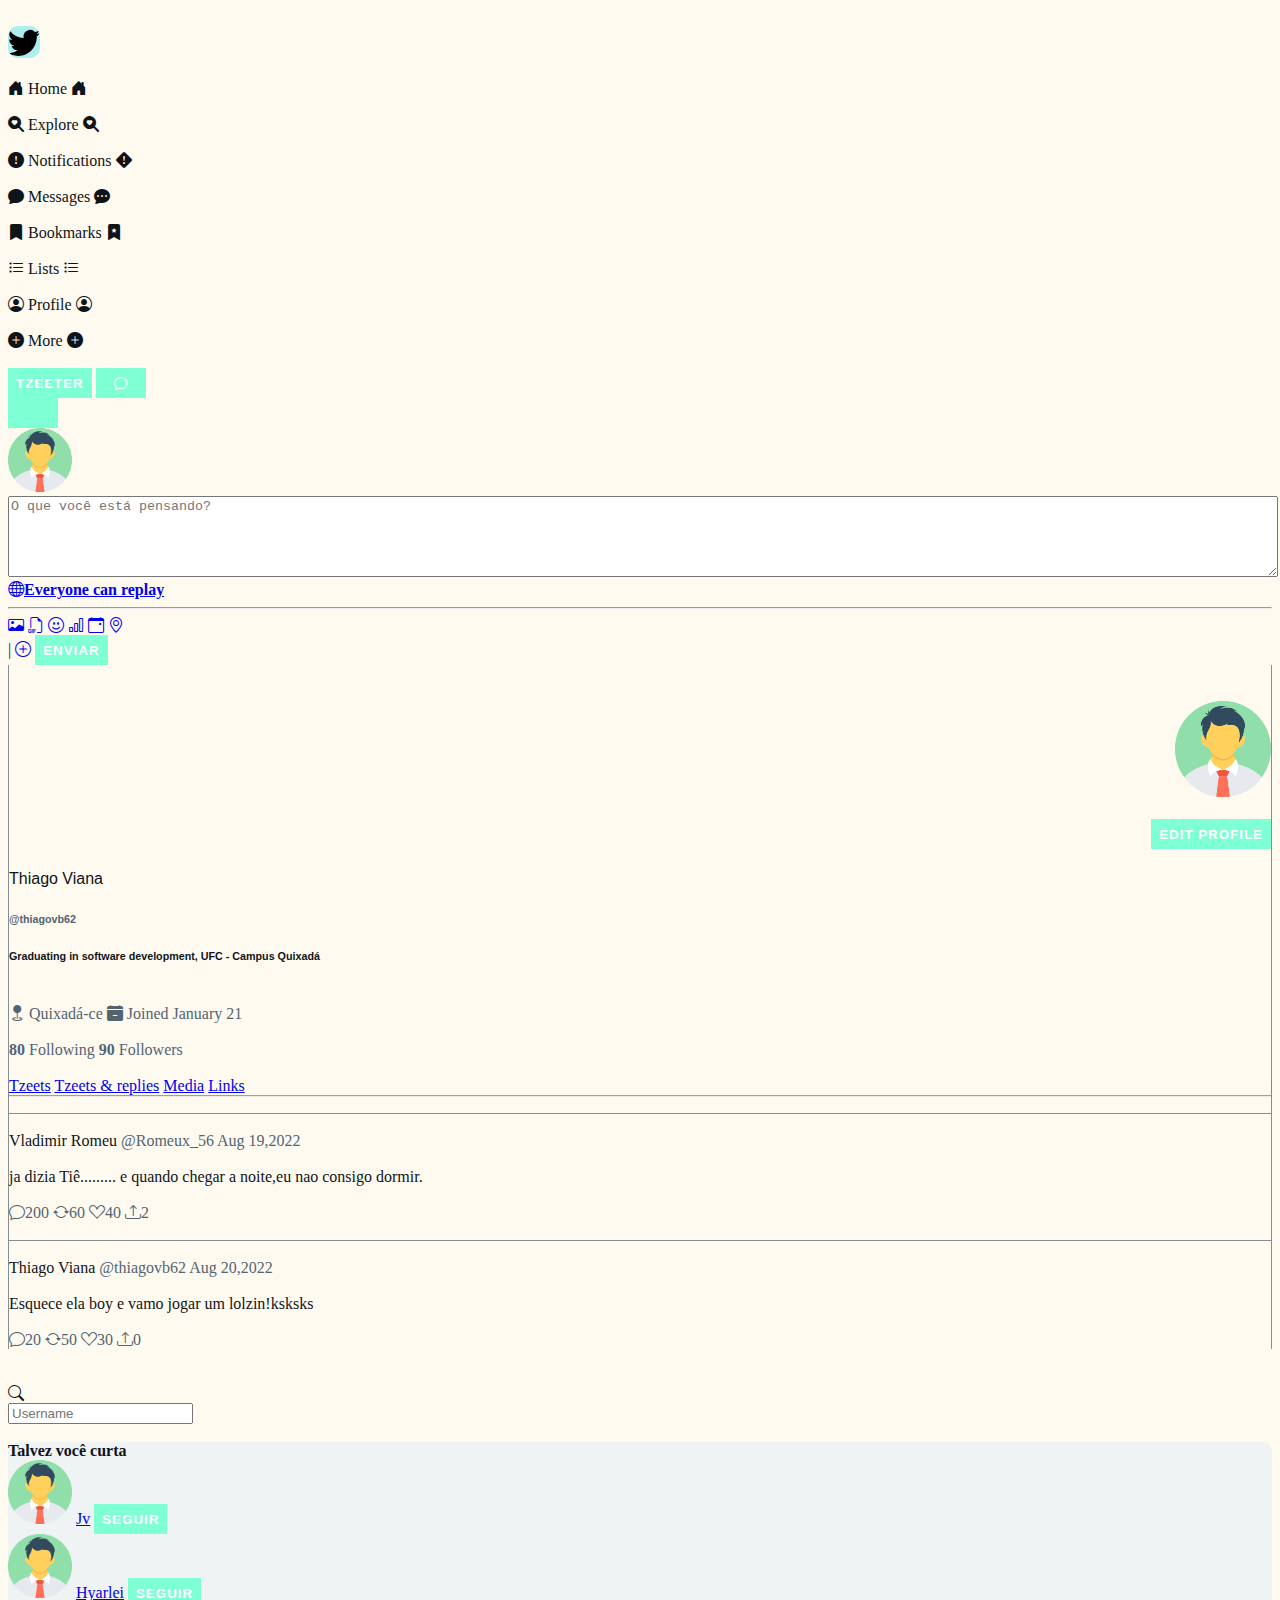
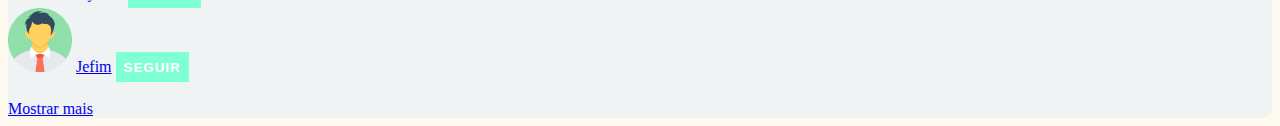
<file: Lista-5/profile.html>
<!DOCTYPE html>
<html lang="pt">

<head>
    <title>Perfil Thiagovb_62</title>
    <link rel="stylesheet" href="https://cdn.jsdelivr.net/npm/bootstrap-icons@1.8.1/font/bootstrap-icons.css" />
    <link href="https://cdn.jsdelivr.net/npm/bootstrap@5.1.3/dist/css/bootstrap.min.css" rel="stylesheet"
        integrity="sha384-1BmE4kWBq78iYhFldvKuhfTAU6auU8tT94WrHftjDbrCEXSU1oBoqyl2QvZ6jIW3" crossorigin="anonymous" />
    <link rel="stylesheet" href="./assets/css/style.css">
</head>

<body>

    <div class="container row-vertical">
        <div class="row">
            <div class="col-2 col-xl-2 col-lg-1 col-md-1 col-sm-1">
                <div class="navigation">
                    <br />
                    <div>
                        <a href="index.html"><img src="./assets/Images/twitter.svg" id="tzeet-icon"></a>
                        <br />
                        <br />
                        <a href="index.html"
                            class="text-body text-decoration-none d-md-none d-sm-none d-lg-block d-md-block d-none d-sm-block d-lg-none d-xl-block">
                            <i class="bi bi-house-door-fill"></i> <span>Home</span></a>

                        <a href="#" class="text-body text-decoration-none d-lg-block d-xl-none d-xl-block">
                            <i class="bi bi-house-door-fill"></i></a>
                    </div>
                    <br />
                    <div>
                        <a href="#"
                            class="text-body text-decoration-none d-md-none d-sm-none d-lg-block d-md-block d-none d-sm-block d-lg-none d-xl-block">
                            <i class="bi bi-search-heart-fill"></i> <span>Explore</span></a>

                        <a href="#" class="text-body text-decoration-none d-lg-block d-xl-none d-xl-block">
                            <i class="bi bi-search-heart-fill"></i>
                            <a>
                    </div>
                    <br />
                    <div>
                        <a href="#"
                            class="text-body text-decoration-none d-md-none d-sm-none d-lg-block d-md-block d-none d-sm-block d-lg-none d-xl-block">
                            <i class="bi bi-exclamation-circle-fill"></i> <span>Notifications</span></a>

                        <a href="#" class="text-body text-decoration-none d-lg-block d-xl-none d-xl-block">
                            <i class="bi bi-exclamation-diamond-fill"></i></a>
                    </div>
                    <br />
                    <div>
                        <a href="#"
                            class="text-body text-decoration-none d-md-none d-sm-none d-lg-block d-md-block d-none d-sm-block d-lg-none d-xl-block">
                            <i class="bi bi-chat-fill"></i> <span>Messages</span></a>

                        <a href="#" class="text-body text-decoration-none d-lg-block d-xl-none d-xl-block">
                            <i class="bi bi-chat-dots-fill"></i></a>
                    </div>
                    <br />
                    <div>
                        <a href="#"
                            class="text-body text-decoration-none d-md-none d-sm-none d-lg-block d-md-block d-none d-sm-block d-lg-none d-xl-block">
                            <i class="bi bi-bookmark-fill"></i> <span>Bookmarks</span></a>

                        <a href="#" class="text-body text-decoration-none d-lg-block d-xl-none d-xl-block">
                            <i class="bi bi-bookmark-star-fill"></i></a>
                    </div>
                    <br />
                    <div>
                        <a href="#"
                            class="text-body text-decoration-none d-md-none d-sm-none d-lg-block d-md-block d-none d-sm-block d-lg-none d-xl-block">
                            <i class="bi bi-list-task"></i> <span>Lists</span></a>

                        <a href="#" class="text-body text-decoration-none d-lg-block d-xl-none d-xl-block">
                            <i class="bi bi-list-task"></i></a>
                    </div>
                    <br />
                    <div>
                        <a href="#"
                            class="text-body text-decoration-none d-md-none d-sm-none d-lg-block d-md-block d-none d-sm-block d-lg-none d-xl-block">
                            <i class="bi bi-person-circle"></i> <span>Profile</span></a>

                        <a href="#" class="text-body text-decoration-none d-lg-block d-xl-none d-xl-block">
                            <i class="bi bi-person-circle"></i></a>
                    </div>
                    <br />
                    <div>
                        <a href="#"
                            class="text-body text-decoration-none d-md-none d-sm-none d-lg-block d-md-block d-none d-sm-block d-lg-none d-xl-block">
                            <i class="bi bi-plus-circle-fill"></i> <span>More</span></a>

                        <a href="#" class="text-body text-decoration-none d-lg-block d-xl-none d-xl-block">
                            <i class="bi bi-plus-circle-fill"></i></a>
                    </div>


                    <div class="btn-tzeet">
                        <br>
                        <button
                            class="btn btn-outline-primary search-button d-lg-block d-md-block d-none d-sm-block d-lg-none d-xl-block btn-sm"
                            type="button"data-bs-toggle="modal" data-bs-target="#exampleModal">Tzeeter</button></span>

                        <button class="btn btn-outline-primary search-button d-lg-block d-xl-none d-xl-block"
                            type="submit"><i class="bi bi-chat"></i>
                    </div>
                </div>
            </div>

            <div class="modal fade" id="exampleModal" tabindex="-1" aria-labelledby="exampleModalLabel"
                aria-hidden="true">
                <div class="modal-dialog">
                    <div class="modal-content">
                        <div class="modal-header">
                            <button type="button" class="btn-close" data-bs-dismiss="modal" aria-label="Close"></button>
                        </div>
                        <div class="modal-body">
                            <div class="d-flex flex-row flex-fill">
                                <img src="assets/Images/pngwing.com.png" alt="me" width="64" height="64">

                                <div class="modalW">

                                    <textarea name="area" class="modalW" id="textarea" rows="5"
                                        placeholder="O que você está pensando?"></textarea>

                                    <div>

                                        <a href="#" class="glob"><i class="bi bi-globe"></i><b>Everyone can
                                                replay</b></a>
                                        <hr>
                                    </div>

                                    <div class="d-flex flex-row justify-content-between">

                                        <div>
                                            <a class="image" href="#"><i class="bi bi-card-image"></i></a>

                                            <a class="gif" href="#"><i class="bi bi-filetype-gif"></i></a>

                                            <a class="emoji" href="#"><i class="bi bi-emoji-smile"></i></a>

                                            <a class="grafico" href="#"><i class="bi bi-bar-chart"></i></a>

                                            <a class="calendario" href="#"><i class="bi bi-calendar-event"></i></a>

                                            <a class="localizacao" href="#"><i class="bi bi-geo-alt"></i></a>

                                        </div>

                                        <div>
                                            <span class="charCount2"></span>
                                            <span>|</span>
                                            <a class="plus" href="#"><i class="bi bi-plus-circle"></i></a>
                                            <button class="btn btn-outline-primary search-button btn-sm" type="submit"
                                                id="btn-submitTzeet2" disabled>Enviar</button>
                                        </div>
                                    </div>
                                </div>
                            </div>
                        </div>
                    </div>
                </div>
            </div>

            <div class="col-9 main col-xl-6 col-lg-7 col-md-8 col-sm-9">
                <div>
                    <br><br>
                    <div class="edit-profile d-flex justify-content-between">
                        <img src="assets/Images/pngwing.com.png" alt="photo-Profile" />
                        <br><br>
                        <button class="btn btn-outline-primary btn-sm btn-custom" type="submit">Edit profile</button>
                    </div>

                    <div class="my_profile">
                        <h4 class="name">Thiago Viana</h4>
                        <h6 id="nickname">@thiagovb62</h6>
                        <h6 id="bio">Graduating in software development, UFC - Campus Quixadá</h6>
                    </div>
                </div>


                <br>
                <div class="statistics">
                    <a href="#" class="text-body" class="text-decoration-none">
                        <i class="bi bi-geo-fill"></i> Quixadá-ce</a>
                    <a href="#" class="text-body" class="text-decoration-none">
                        <i class="bi bi-calendar-minus-fill"></i> Joined January 21</a>
                </div>

                <div class="statistics">
                    <br>
                    <a href="#" class="text-body" class="text-decoration-none">
                        <span>80</span> Following</a>
                    <a href="#" class="text-body" class="text-decoration-none">
                        <span>90</span> Followers</a>
                </div>


                <br>
                <div class="publications d-flex flex-row justify-content-around">
                    <a class="d-flex justify-content-center text-body text-decoration-none" href="#">Tzeets</a>
                    <a class="d-flex justify-content-center text-body text-decoration-none" href="#">Tzeets &
                        replies</a>
                    <a class="d-flex justify-content-center text-body text-decoration-none" href="#">Media</a>
                    <a class="d-flex justify-content-center text-body text-decoration-none" href="#">Links</a><br>
                </div>

                <br>
                <div class="chat">
                    <br>
                    <span id="nameOnTweetFriend">Vladimir Romeu</span> <span id="nickOnTweetFriend">@Romeux_56</span>
                    <span id="dateTweetFriend">Aug 19,2022</span><br><br>

                    <div class="post">
                        ja dizia Tiê......... e quando chegar a noite,eu nao consigo dormir.<br /><br />
                    </div>

                    <div class="action d-flex flex-row justify-content-around">
                        <a class="reply d-flex justify-content-center" href="#"><i class="bi bi-chat"></i>200</a>
                        <a class="retzeet d-flex justify-content-center" href="#"><i
                                class="bi bi-arrow-repeat"></i>60</a>
                        <a class="heart d-flex justify-content-center" href="#"><i class="bi bi-suit-heart"></i>40</a>
                        <a class="share d-flex justify-content-center" href="#"><i class="bi bi-upload"></i>2</a>
                    </div>
                </div>

                <br>
                <div class="chat">
                    <br>
                    <span id="myNameOntweet">Thiago Viana</span> <span id="myNickOntweet">@thiagovb62</span>
                    <span id="dateTweetMy">Aug 20,2022</span><br><br>

                    <div class="post">
                        Esquece ela boy e vamo jogar um lolzin!ksksks<br /><br />
                    </div>

                    <div class="action d-flex flex-row justify-content-around">
                        <a class="reply d-flex justify-content-center" href="#"><i class="bi bi-chat"></i>20</a>
                        <a class="retzeet d-flex justify-content-center" href="#"><i
                                class="bi bi-arrow-repeat"></i>50</a>
                        <a class="heart d-flex justify-content-center" href="#"><i class="bi bi-suit-heart"></i>30</a>
                        <a class="share d-flex justify-content-center" href="#"><i class="bi bi-upload"></i>0</a>
                    </div>
                </div>
            </div>
            
            <div class="col-xl-3 col-lg-3 col-md-3 d-none d-sm-block d-sm-none d-md-block">
                <br><br>
                <div class="input-group d-flex align-self-center inp">
                    <div class="input-group-prepend">
                        <div class="input-group-text rounded " id="btnGroupAddon"><i class="bi bi-search"></i></div>
                    </div>

                    <input type="text" class="form-control bg-light search-button" placeholder="Username">
                </div>

                <br>
                <div class="FriendshipList-recomedation">
                    <div>
                        <b class="margin5">Talvez você curta</b>
                    </div>

                    <div class="d-flex flex-column justify-content-between">
                        <div class="fut_friends d-flex flex-row ">
                            <img src="assets/Images/pngwing.com.png" width="64" height="64">
                            <a class="align-self-end flex-fill bd-highligh text-left margin" href="#">Jv</a>
                            <button class="btn btn-outline-primary btn-lg btn-sm" type="submit">Seguir</button>
                        </div>

                        <div class="fut_friends d-flex flex-row ">
                            <img src="assets/Images/pngwing.com.png" width="64" height="64">
                            <a class="align-self-end flex-fill bd-highlight text-left margin" href="#">Hyarlei</a>
                            <button class="btn btn-outline-primary  btn-lg btn-sm" type="submit">Seguir</button>
                        </div>

                        <div class="fut_friends d-flex flex-row ">
                            <img src="assets/Images/pngwing.com.png" width="64" height="64">
                            <a class="align-self-end flex-fill bd-highlight text-left margin" href="#">Jefim</a>
                            <button class="btn btn-outline-primary  btn-lg btn-sm" type="submit">Seguir</button>
                        </div>
                    </div>

                    <div>
                        <br />
                        <a href="#" class="show-more">Mostrar mais</a>
                    </div>
                </div>
            </div>
        </div>
    </div>
    </div>
    <script src="https://cdn.jsdelivr.net/npm/bootstrap@5.0.2/dist/js/bootstrap.bundle.min.js"
        integrity="sha384-MrcW6ZMFYlzcLA8Nl+NtUVF0sA7MsXsP1UyJoMp4YLEuNSfAP+JcXn/tWtIaxVXM"
        crossorigin="anonymous"></script>
    <script src="assets/js/newIndex.js"></script>

</body>

</html>
</file>
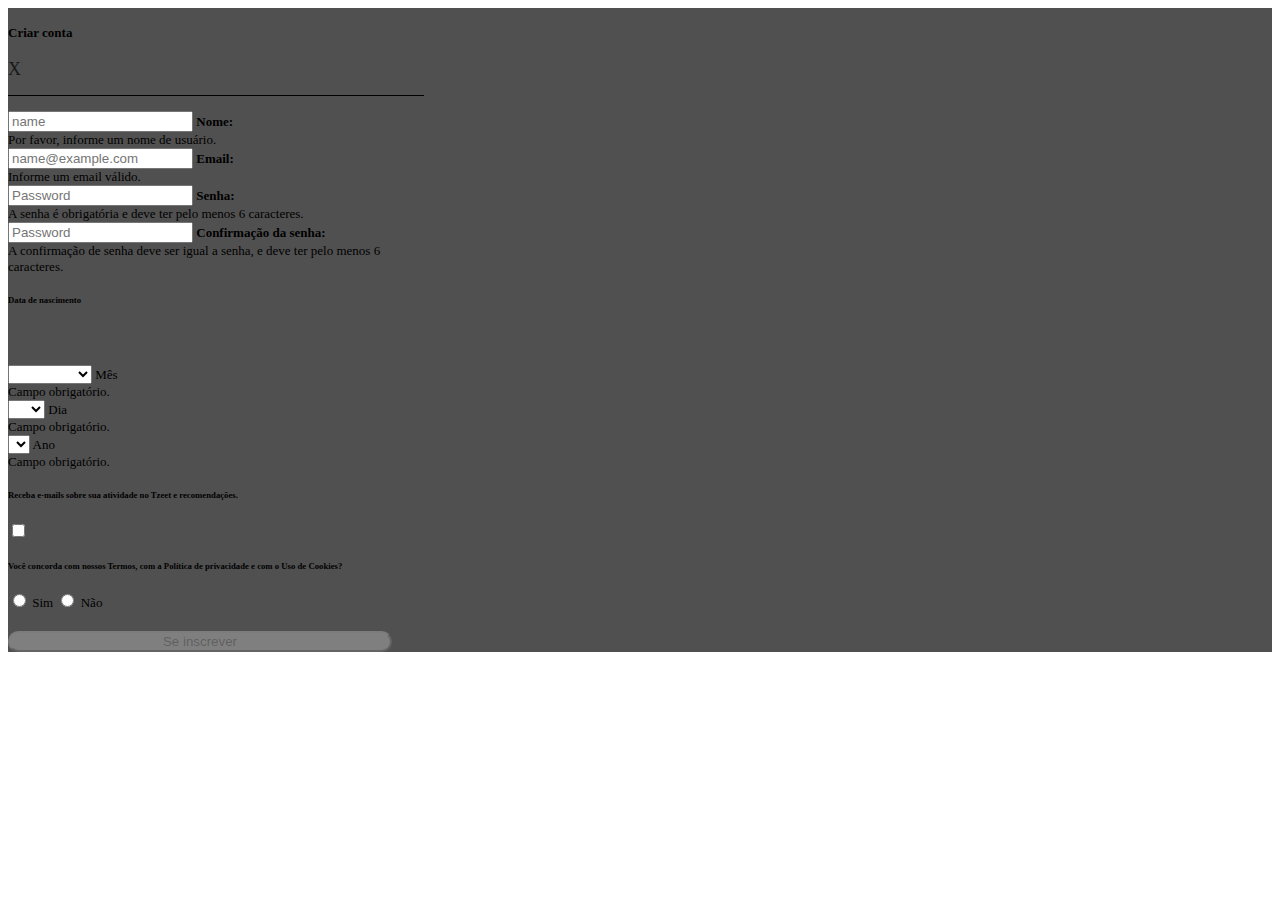
<file: Lista-5/singup.html>
<!DOCTYPE html>
<html lang="pt-BR">

<head>

    <meta charset="UTF-8">
    <meta http-equiv="X-UA-Compatible" content="IE=edge">
    <meta name="viewport" content="width=device-width, initial-scale=1.0">
    <title>Tzeeter</title>
    <link rel="stylesheet" href="https://cdn.jsdelivr.net/npm/bootstrap-icons@1.8.1/font/bootstrap-icons.css" />
    <link href="https://cdn.jsdelivr.net/npm/bootstrap@5.1.3/dist/css/bootstrap.min.css" rel="stylesheet"
        integrity="sha384-1BmE4kWBq78iYhFldvKuhfTAU6auU8tT94WrHftjDbrCEXSU1oBoqyl2QvZ6jIW3" crossorigin="anonymous" />
    <script src="https://cdn.jsdelivr.net/npm/bootstrap@5.2.0-beta1/dist/js/bootstrap.bundle.min.js"
        integrity="sha384-pprn3073KE6tl6bjs2QrFaJGz5/SUsLqktiwsUTF55Jfv3qYSDhgCecCxMW52nD2"
        crossorigin="anonymous"></script>
    <script src="https://code.jquery.com/jquery-3.6.0.js"
        integrity="sha256-H+K7U5CnXl1h5ywQfKtSj8PCmoN9aaq30gDh27Xc0jk=" crossorigin="anonymous"></script>
    <link rel="stylesheet" href="assets/css/singupStyle.css">
</head>

<body>
    <div class="alignment">
        <div class="card card-login container" style="width: 26rem;">
            <form class="form-cadastro  needs-validation" novalidate>
                <div class="d-flex title">
                    <h4 class="flex-fill">Criar conta</h4>
                    <a href="login.html">X</a>
                </div>
                <div class="form-floating mb-2">
                    <input type="text" class="form-control" id="floatingInput" placeholder="name" required>
                    <label for="floatingInput"><strong>Nome:</strong></label>
                    <div class="invalid-feedback">
                        Por favor, informe um nome de usuário.
                    </div>
                </div>
                <div class="form-floating mb-2">
                    <input type="email" class="form-control" id="floatingInput" placeholder="name@example.com" required>
                    <label for="floatingInput"><strong>Email:</strong></label>
                    <div class="invalid-feedback">
                        Informe um email válido.
                    </div>
                </div>
                <div class="form-floating mb-2">
                    <input type="password" class="form-control" id="senha" placeholder="Password" minlength="6"
                        required>
                    <label for="floatingInput"><strong>Senha:</strong></label>
                    <div class="invalid-feedback">
                        A senha é obrigatória e deve ter pelo menos 6 caracteres.
                    </div>
                </div>
                <div class="form-floating mb-2">
                    <input type="password" class="form-control" id="confirmPassword" placeholder="Password"
                        minlength="6" required>
                    <label for="floatingPassword"><strong>Confirmação da senha:</strong></label>
                    <div class="invalid-feedback">
                        A confirmação de senha deve ser igual a senha, e deve ter pelo menos 6 caracteres.
                    </div>
                </div>
                <div class="d-flex row">
                    <h6>Data de nascimento</h6>
                    <span id="comment">Isso não será exibido publicamente. Confirme sua própria idade, mesmo se está conta for de
                        empresa, de um animal de estimação ou outros.</span>
                </div>

                <div class="selects d-flex justify-content-between">
                    <div class="form-floating">
                        <select class="form-select" id="meses" required>
                            <option selected></option>
                            <option value="01">Janeiro</option>
                            <option value="02">Fevereiro</option>
                            <option value="03">Março</option>
                            <option value="04">Abril</option>
                            <option value="05">Maio</option>
                            <option value="06">Junho</option>
                            <option value="07">Julho</option>
                            <option value="08">Agosto</option>
                            <option value="09">Setembro</option>
                            <option value="10">Outubro</option>
                            <option value="11">Novembro</option>
                            <option value="12">Dezembro</option>
                        </select>
                        <label for="meses">Mês</label>
                        <div class="invalid-feedback">
                            Campo obrigatório.
                        </div>
                    </div>
                    <div class="form-floating">
                        <select class="form-select" id="dias" required>
                            <option selected></option>
                            <option value="01">1</option>
                            <option value="02">2</option>
                            <option value="03">3</option>
                            <option value="04">4</option>
                            <option value="05">5</option>
                            <option value="06">6</option>
                            <option value="07">7</option>
                            <option value="08">8</option>
                            <option value="09">9</option>
                            <option value="10">10</option>
                            <option value="11">11</option>
                            <option value="12">12</option>
                            <option value="13">13</option>
                            <option value="14">14</option>
                            <option value="15">15</option>
                            <option value="16">16</option>
                            <option value="17">17</option>
                            <option value="18">18</option>
                            <option value="19">19</option>
                            <option value="20">20</option>
                            <option value="21">21</option>
                            <option value="22">22</option>
                            <option value="23">23</option>
                            <option value="24">24</option>
                            <option value="25">25</option>
                            <option value="26">26</option>
                            <option value="27">27</option>
                            <option value="28">28</option>
                            <option value="29">29</option>
                            <option value="30" class="number30">30</option>
                            <option value="31" class="number31">31</option>
                        </select>
                        <label for="dias">Dia</label>
                        <div class="invalid-feedback">
                            Campo obrigatório.
                        </div>
                    </div>
                    <div class="form-floating">
                        <select class="form-select years" id="SelectYears" required>
                            <option selected></option>
                        </select>
                        <label for="SelectYear">Ano</label>
                        <div class="invalid-feedback">
                            Campo obrigatório.
                        </div>
                    </div>
                </div>
                <div class="d-flex">
                    <h6>Receba e-mails sobre sua atividade no Tzeet e recomendações.</h6>
                    <input type="checkbox"  id="confirm">
                </div>
                <div>
                    <h6>Você concorda com nossos Termos, com a Política de privacidade e com o Uso de Cookies?</h6>
                    <input type="radio" name="concordar" id="sim">
                    <label  for="sim">Sim</label>
                    <input type="radio" name="concordar" id="nao">
                    <label for="nao">Não</label>
                </div>
                <div class="register">
                    <button type="submit" class="btn btn-primary btn-sm mb-2" id="btn-submitForm" disabled>Se inscrever</button>
                </div>
            </form>
        </div>
    </div>

    <script src="assets/js/singup.js"></script>
</body>

</html>
</file>
<file: Lista-3/assets/css/style.css>
body {
    background-color: floralwhite;
    color: rgb(15, 20, 25)
}

#tzeet-icon {
    display: inline-block;
    width: 32px;
    background-color: paleturquoise;
    border-radius: 10px;
    border-width: 50px;
}

.navigation a,
.publications {
    color: rgb(15, 20, 25);
    text-decoration: none;
}

.navigation a span:hover,
.publications a:hover {
    background-color: skyblue;
    border-radius: 8px;
}

.btn-tzeet {
    display: inline-block;
}

.my_profile {
    font-family: 'Gill Sans', 'Gill Sans MT', Calibri, 'Trebuchet MS', sans-serif;
}

button {
    padding: 10px 5px;
    border: none;
    position: relative;
    cursor: pointer;
    box-sizing: border-box;
    overflow: hidden;
    background-color: aquamarine;
    min-width: 50px;
    color: #fff;
    z-index: 0;
    text-transform: uppercase;
    letter-spacing: 1px;
    transition: all 0.3s;
    font-weight: 600;
}

button {
    margin-left: auto;
    margin-top: auto;
    padding: 8px;
    height: 30px;
}

button::before {
    content: " ";
    position: absolute;
    display: block;
    top: 0;
    left: -50px;
    width: 70%;
    height: 100%;
    background: linear-gradient(98deg, transparent);
    transition: all 1s;
    z-index: -1;
    transform: translatex(-120px) skew(-20deg)
}

button:hover::before {
    transform: translatex(300px) skew(-20deg);
}

button:hover::before {
    background-color: firebrick;
}

.main {
    border-left: 1px solid rgba(83, 100, 113, 0.719);
    border-right: 1px solid rgb(83, 100, 113, 0.719);
}

.publications {
    box-shadow: 0px 1px 1px rgba(83, 100, 113, 0.596);
}

.FriendshipList-recomedation {
    background-color: rgb(239, 243, 244);
    border-radius: 10px;
    display: flexbox;
}

.publications a {
    padding-top: 10px;
    padding-bottom: 10px;
    width: 100%;
}

.statistics a span {
    text-decoration: none;
    color: rgb(83, 100, 113);
}

.statistics span {
    font-weight: bold;
    color: rgb(15, 20, 25);
}

.statistics a {
    text-decoration: none;
    color: rgb(83, 100, 113);
}

.statistics a:hover {
    border-bottom: 2px solid rgb(83, 100, 113);
}

.action a {
    color: rgb(83, 100, 113);
    text-decoration: none;
}

.edit-profile {
    text-align: right;
}

.chat {
    border-top: 1px solid rgba(83, 100, 113, 0.719);
}

.reply:hover:first-child {
    background-color: rgba(29, 155, 240, 0.1);
    color: rgba(29, 155, 240, 1);
    border-radius: 5px;
    border-bottom: 2px solid rgb(83, 100, 113);
}

.share:hover:last-child {
    background-color: rgba(29, 155, 240, 0.1);
    color: rgba(29, 155, 240, 1);
    border-radius: 5px;
    border-bottom: 2px solid rgb(83, 100, 113);
}

.retzeet:hover {
    background-color: rgba(0, 186, 124, 0.1);
    color: rgba(0, 186, 124, 1);
    border-radius: 5px;
    border-bottom: 2px solid rgb(83, 100, 113);
}

.heart:hover {
    background-color: rgba(249, 24, 128, 0.1);
    color: rgba(249, 24, 128, 1);
    border-radius: 5px;
    border-bottom: 2px solid rgb(83, 100, 113);
}

.post:hover {
    background-color: rgba(0, 0, 0, 0.03);
    border-radius: 10px;
}

.name {
    color: rgb(15, 20, 25);
    font-weight: lighter;
}

#nickname {
    color: rgb(83, 100, 113);
}

#bio {
    color: rgb(15, 20, 25);
}

#bio {
    color: rgb(15, 20, 25);
}

#nickOnTweetFriend,
#myNickOntweet,
#dateTweetMy,
#dateTweetFriend,
#nickOnTweet {
    color: rgb(83, 100, 113);
}
</file>
<file: Lista-4/assets/css/style.css>
body {
    background-color: floralwhite;
    color: rgb(15, 20, 25)
}
.modalW{
        width: 100%;
}

.plus:hover{
    background-color: rgb(29, 155, 240,0.1);
    border-radius: 8px;
}

.image:hover{
    background-color: rgb(29, 155, 240,0.1);
    border-radius: 8px;
}

.gif:hover{
    background-color: rgb(29, 155, 240,0.1);
    border-radius: 8px;
}

.emoji:hover{
    background-color: rgb(29, 155, 240,0.1);
    border-radius: 8px;
}

.grafico:hover{
    background-color: rgb(29, 155, 240),0.1;
    border-radius: 8px;
}

.calendario:hover{
    background-color: rgb(29, 155, 240,0.1);
    border-radius: 8px;
}

.localizacao:hover{
    background-color: rgb(29, 155, 240, 0.1);
    border-radius: 8px;
}


#tzeet-icon {
    display: inline-block;
    width: 32px;
    background-color: paleturquoise;
    border-radius: 10px;
    border-width: 50px;
}
.navigation a,
.publications {
    color: rgb(15, 20, 25);
    text-decoration: none;
}

.navigation a span:hover,
.publications a:hover {
    background-color: skyblue;
    border-radius: 8px;
}

.btn-tzeet {
    display: inline-block;
}

.my_profile {
    font-family: 'Gill Sans', 'Gill Sans MT', Calibri, 'Trebuchet MS', sans-serif;
}

button {
    padding: 10px 5px;
    border: none;
    position: relative;
    cursor: pointer;
    box-sizing: border-box;
    overflow: hidden;
    background-color: aquamarine;
    min-width: 50px;
    color: #fff;
    z-index: 0;
    text-transform: uppercase;
    letter-spacing: 1px;
    transition: all 0.3s;
    font-weight: 600;
}

button {
    margin-left: auto;
    margin-top: auto;
    padding: 8px;
    height: 30px;
}

button::before {
    content: " ";
    position: absolute;
    display: block;
    top: 0;
    left: -50px;
    width: 70%;
    height: 100%;
    background: linear-gradient(98deg, transparent);
    transition: all 1s;
    z-index: -1;
    transform: translatex(-120px) skew(-20deg)
}

button:hover::before {
    transform: translatex(300px) skew(-20deg);
}

button:hover::before {
    background-color: firebrick;
}

.main {
    border-left: 1px solid rgba(83, 100, 113, 0.719);
    border-right: 1px solid rgb(83, 100, 113, 0.719);
}

.publications {
    box-shadow: 0px 1px 1px rgba(83, 100, 113, 0.596);
}

.FriendshipList-recomedation {
    background-color: rgb(239, 243, 244);
    border-radius: 10px;
    display: flexbox;
}

.publications a {
    padding-top: 10px;
    padding-bottom: 10px;
    width: 100%;
}

.statistics a span {
    text-decoration: none;
    color: rgb(83, 100, 113);
}

.statistics span {
    font-weight: bold;
    color: rgb(15, 20, 25);
}

.statistics a {
    text-decoration: none;
    color: rgb(83, 100, 113);
}

.statistics a:hover {
    border-bottom: 2px solid rgb(83, 100, 113);
}

.action a {
    color: rgb(83, 100, 113);
    text-decoration: none;
}

.edit-profile {
    text-align: right;
}

.chat {
    border-top: 1px solid rgba(83, 100, 113, 0.719);
}

.reply:hover:first-child {
    background-color: rgba(29, 155, 240, 0.1);
    color: rgba(29, 155, 240, 1);
    border-radius: 5px;
    border-bottom: 2px solid rgb(83, 100, 113);
}

.share:hover:last-child {
    background-color: rgba(29, 155, 240, 0.1);
    color: rgba(29, 155, 240, 1);
    border-radius: 5px;
    border-bottom: 2px solid rgb(83, 100, 113);
}

.retzeet:hover {
    background-color: rgba(0, 186, 124, 0.1);
    color: rgba(0, 186, 124, 1);
    border-radius: 5px;
    border-bottom: 2px solid rgb(83, 100, 113);
}

.heart:hover {
    background-color: rgba(249, 24, 128, 0.1);
    color: rgba(249, 24, 128, 1);
    border-radius: 5px;
    border-bottom: 2px solid rgb(83, 100, 113);
}

.post:hover {
    background-color: rgba(0,0,0,0.03);
    border-radius: 10px;
}

.name {
    color: rgb(15, 20, 25);
    font-weight: lighter;
}

#nickname {
    color: rgb(83, 100, 113);
}

#bio {
    color: rgb(15, 20, 25);
}

#bio {
    color: rgb(15, 20, 25);
}

#nickOnTweetFriend,
#myNickOntweet,
#dateTweetMy,
#dateTweetFriend,
#nickOnTweet {
    color: rgb(83, 100, 113);
}

.active.charCount {
    color: rgb(255, 200, 0);
}

.error.charCount {
    color: rgb(255, 0, 0)
}

.active.charCount2 {
    color: rgb(255, 200, 0);
}

.error.charCount2 {
    color: rgb(255, 0, 0)
}
</file>
<file: Lista-5/assets/css/style.css>
body {
    background-color: floralwhite;
    color: rgb(15, 20, 25)
}
.modalW{
        width: 100%;
}

.plus:hover{
    background-color: rgb(29, 155, 240,0.1);
    border-radius: 8px;
}

.image:hover{
    background-color: rgb(29, 155, 240,0.1);
    border-radius: 8px;
}

.gif:hover{
    background-color: rgb(29, 155, 240,0.1);
    border-radius: 8px;
}

.emoji:hover{
    background-color: rgb(29, 155, 240,0.1);
    border-radius: 8px;
}

.grafico:hover{
    background-color: rgb(29, 155, 240),0.1;
    border-radius: 8px;
}

.calendario:hover{
    background-color: rgb(29, 155, 240,0.1);
    border-radius: 8px;
}

.localizacao:hover{
    background-color: rgb(29, 155, 240, 0.1);
    border-radius: 8px;
}


#tzeet-icon {
    display: inline-block;
    width: 32px;
    background-color: paleturquoise;
    border-radius: 10px;
    border-width: 50px;
}
.navigation a,
.publications {
    color: rgb(15, 20, 25);
    text-decoration: none;
}

.navigation a span:hover,
.publications a:hover {
    background-color: skyblue;
    border-radius: 8px;
}

.btn-tzeet {
    display: inline-block;
}

.my_profile {
    font-family: 'Gill Sans', 'Gill Sans MT', Calibri, 'Trebuchet MS', sans-serif;
}

button {
    padding: 10px 5px;
    border: none;
    position: relative;
    cursor: pointer;
    box-sizing: border-box;
    overflow: hidden;
    background-color: aquamarine;
    min-width: 50px;
    color: #fff;
    z-index: 0;
    text-transform: uppercase;
    letter-spacing: 1px;
    transition: all 0.3s;
    font-weight: 600;
}

button {
    margin-left: auto;
    margin-top: auto;
    padding: 8px;
    height: 30px;
}

button::before {
    content: " ";
    position: absolute;
    display: block;
    top: 0;
    left: -50px;
    width: 70%;
    height: 100%;
    background: linear-gradient(98deg, transparent);
    transition: all 1s;
    z-index: -1;
    transform: translatex(-120px) skew(-20deg)
}

button:hover::before {
    transform: translatex(300px) skew(-20deg);
}

button:hover::before {
    background-color: firebrick;
}

.main {
    border-left: 1px solid rgba(83, 100, 113, 0.719);
    border-right: 1px solid rgb(83, 100, 113, 0.719);
}

.publications {
    box-shadow: 0px 1px 1px rgba(83, 100, 113, 0.596);
}

.FriendshipList-recomedation {
    background-color: rgb(239, 243, 244);
    border-radius: 10px;
    display: flexbox;
}

.publications a {
    padding-top: 10px;
    padding-bottom: 10px;
    width: 100%;
}

.statistics a span {
    text-decoration: none;
    color: rgb(83, 100, 113);
}

.statistics span {
    font-weight: bold;
    color: rgb(15, 20, 25);
}

.statistics a {
    text-decoration: none;
    color: rgb(83, 100, 113);
}

.statistics a:hover {
    border-bottom: 2px solid rgb(83, 100, 113);
}

.action a {
    color: rgb(83, 100, 113);
    text-decoration: none;
}

.edit-profile {
    text-align: right;
}

.chat {
    border-top: 1px solid rgba(83, 100, 113, 0.719);
}

.reply:hover:first-child {
    background-color: rgba(29, 155, 240, 0.1);
    color: rgba(29, 155, 240, 1);
    border-radius: 5px;
    border-bottom: 2px solid rgb(83, 100, 113);
}

.share:hover:last-child {
    background-color: rgba(29, 155, 240, 0.1);
    color: rgba(29, 155, 240, 1);
    border-radius: 5px;
    border-bottom: 2px solid rgb(83, 100, 113);
}

.retzeet:hover {
    background-color: rgba(0, 186, 124, 0.1);
    color: rgba(0, 186, 124, 1);
    border-radius: 5px;
    border-bottom: 2px solid rgb(83, 100, 113);
}

.heart:hover {
    background-color: rgba(249, 24, 128, 0.1);
    color: rgba(249, 24, 128, 1);
    border-radius: 5px;
    border-bottom: 2px solid rgb(83, 100, 113);
}

.post:hover {
    background-color: rgba(0,0,0,0.03);
    border-radius: 10px;
}

.name {
    color: rgb(15, 20, 25);
    font-weight: lighter;
}

#nickname {
    color: rgb(83, 100, 113);
}

#bio {
    color: rgb(15, 20, 25);
}

#bio {
    color: rgb(15, 20, 25);
}

#nickOnTweetFriend,
#myNickOntweet,
#dateTweetMy,
#dateTweetFriend,
#nickOnTweet {
    color: rgb(83, 100, 113);
}

.active.charCount {
    color: rgb(255, 200, 0);
}

.error.charCount {
    color: rgb(255, 0, 0)
}

.active.charCount2 {
    color: rgb(255, 200, 0);
}

.error.charCount2 {
    color: rgb(255, 0, 0)
}
</file>
<file: Lista-5/assets/css/singupStyle.css>
.alignment {
    display: flex;
    align-items: center;
    height: 100%;
    background-color: rgb(80, 80, 80);
  }
  .form-cadastro{
    font-size: small;
  }
  .form-cadastro button{
    border-radius: 15px;
    margin-top: 20px;
    width: 24rem;
  }
  .selects{
    margin-top: 8px;
    margin-bottom: 8px;
  }
  .register{
    border-top: 1 solid;
  }
  #comment{
    font-size: 12px;
    color: rgb(80, 80, 80);
  }
  .title{
    border-bottom: 1px solid;
    padding-bottom: 15px;
    margin-bottom: 15px;
  }
  .title a{
   text-decoration: none;
   font-size: large;
   margin-top: 15px;
   color: rgb(24, 24, 24);
  }
</file>
